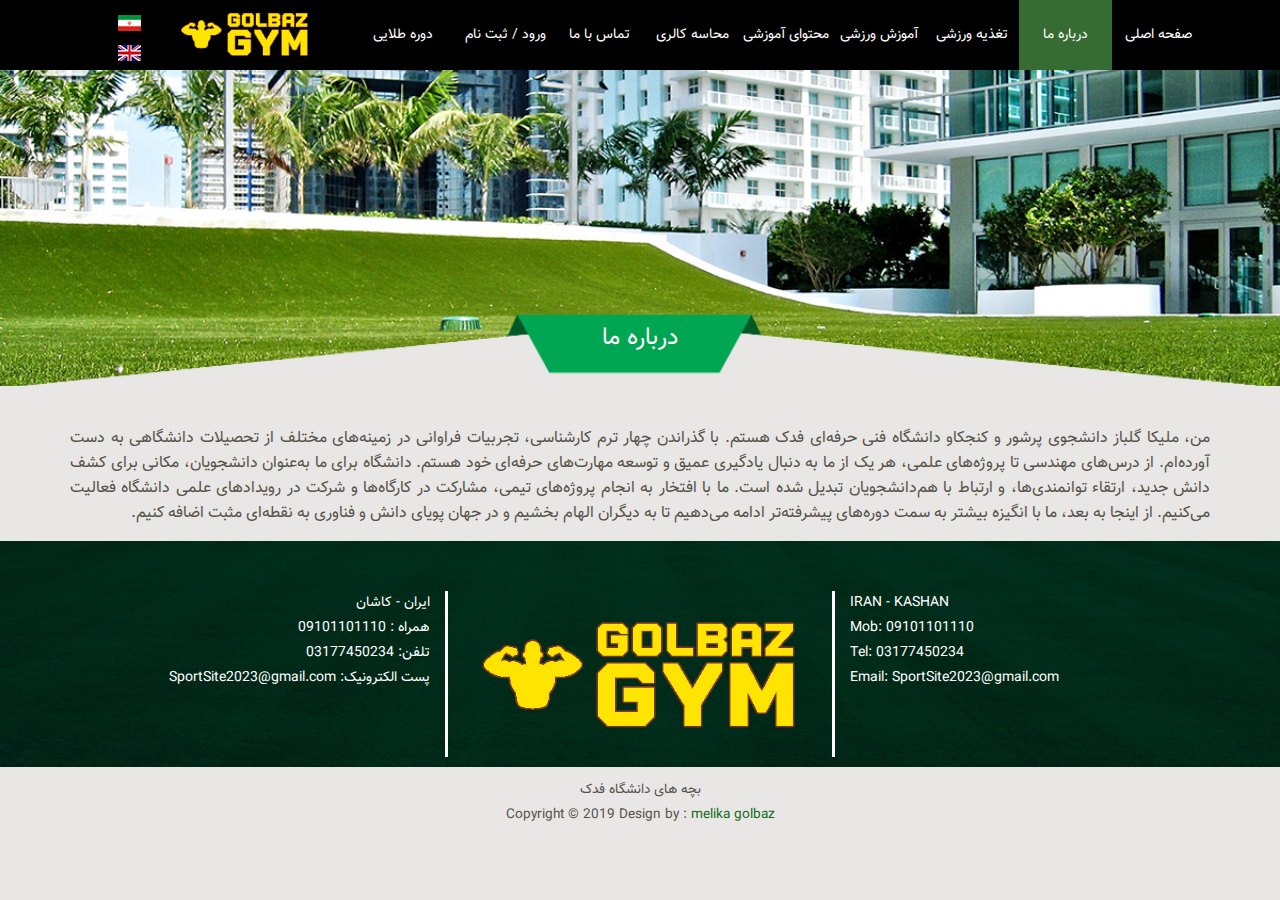
<file: about.html>
<!DOCTYPE html>
<html lang="en">

<head>
    <meta charset="utf-8">
    <meta http-equiv="X-UA-Compatible" content="IE=edge">
    <meta name="viewport" content="width=device-width, initial-scale=1">
    <!-- start style -->
    <link type="text/css" href="css/bootstrap.css" rel="stylesheet">
    <link type="text/css" href="css/style.css" rel="stylesheet">
    <link type="text/css" href="css/responsiveslides.css" rel="stylesheet">
    <link type="text/css" href="css/custom.css" rel="stylesheet">
    <!-- end style -->
</head>

<body>
<div class="container-fluid p-0">
    <!-- start menu and nav-bar -->
    <!-- start desktop menu -->
    <div id="menu" class="col-lg-12 col-md-12 col-sm-12 hidden-xs">
        <div class="container p-0">
            <div class="col-lg-9 col-md-9 col-sm-9 p-0 pr-20">
                <table width="100%">
                    <tr align="center">
                        <td width="10%"><a href="index.html">صفحه اصلی</a></td>
                        <td width="10%" id="active"><a href="about.html">درباره ما</a></td>
                        <td width="10%"><a href="products.html">تغذیه ورزشی</a></td>
                        <td width="10%"><a href="gallery.html">آموزش ورزشی</a></td>
                        <td width="10%"><a href="news.html"> محتوای آموزشی</a></td>
                        <td width="10%"><a href="calorie.html">محاسه کالری</a></td>
                        <td width="10%"><a href="contact.html">تماس با ما</a></td>
                        <td width="10%" id="auth-nav"><a href="auth.html">ورود / ثبت نام</a></td>
                        <td width="10%" id="profile-nav"><a href="profile.html">پروفایل</a></td>
                        <td width="12%"><a href="gold-course.html" class="gold-course">دوره طلایی</a></td>
                    </tr>
                </table>
            </div>
            <div class="col-lg-3 col-md-3 col-sm-3">
                    <span class="col-lg-8 col-md-8 col-sm-8 text-left">
							<a href="index.html"><img src="assets/logo.png" id="logo" alt=""></a>
						</span>
                <div class="col-lg-3 col-md-3 col-sm-4 text-center">
                    <div class="ir-flag"></div>
                    <div class="eng-flag"></div>
                </div>
            </div>
        </div>
    </div>
    <!-- end desktop menu -->

    <!-- end menu and nav-bar -->

    <!-- start content -->
    <div class="col-lg-12 col-md-12 col-sm-12 col-xs-12 p-0">
        <div id="header-img">
            <img src="pics/about-us.jpg">
        </div>
    </div>
    <!-- title for desktop -->
    <div class="col-lg-12 col-md-12 col-sm-12 hidden-xs" id="intro">
        <h3>درباره ما</h3>
    </div>
    <!-- /title for desktop -->
    <!-- title for mobile -->
    <div class="col-xs-12 visible-xs" id="intro-xs">
        <h3>درباره ما</h3>
    </div>
    <!-- /title for mobile -->
    <div class="container text-justify">
        من، ملیکا گلباز دانشجوی پرشور و کنجکاو دانشگاه فنی حرفه‌ای فدک هستم. با گذراندن
        چهار ترم کارشناسی، تجربیات فراوانی در زمینه‌های مختلف از تحصیلات دانشگاهی به دست آورده‌ام. از درس‌های مهندسی تا
        پروژه‌های علمی، هر یک از
        ما به دنبال یادگیری عمیق و توسعه مهارت‌های حرفه‌ای خود هستم. دانشگاه برای ما به‌عنوان دانشجویان، مکانی برای کشف
        دانش جدید، ارتقاء توانمندی‌ها، و ارتباط با هم‌دانشجویان تبدیل شده است. ما با افتخار به انجام پروژه‌های تیمی،
        مشارکت در کارگاه‌ها
        و شرکت در رویدادهای علمی دانشگاه فعالیت می‌کنیم. از اینجا به بعد، ما با انگیزه بیشتر به سمت دوره‌های پیشرفته‌تر
        ادامه می‌دهیم تا به دیگران الهام بخشیم و در جهان پویای دانش و فناوری به نقطه‌ای مثبت اضافه کنیم.
    </div>
    <!-- end content -->

    <!-- start footer -->
    <div id="includedFooter"></div>
    <!-- end footer -->
</div>

<!-- start javascript -->
<script src="js/jquery.min.js"></script>
<script src="js/bootstrap.min.js"></script>
<script src="js/sidenav.js"></script>
<script src="js/responsiveslides.min.js"></script>
<script src="js/slider.js"></script>
<script src="js/axios.min.js"></script>
<script src="js/axios.min.js"></script>
<script src="js/custom.js"></script>
<!-- end javascript -->
</body>
<!-- This template has been downloaded from Webrubik.com -->

</html>
</file>
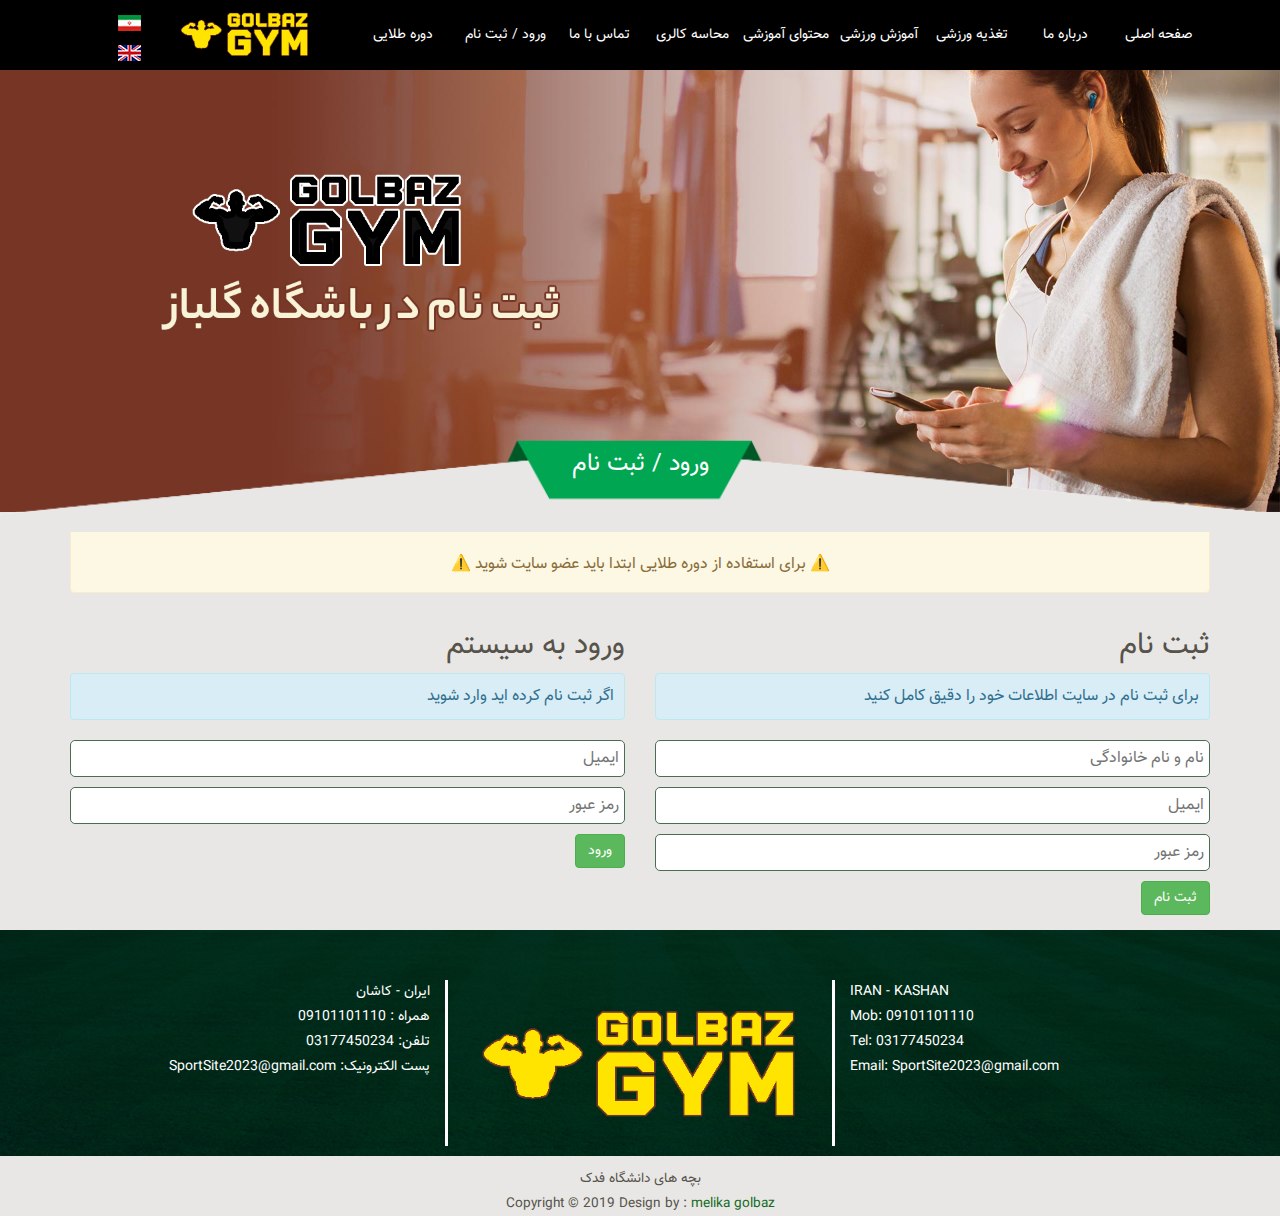
<file: auth.html>
<!DOCTYPE html>
<html lang="en">

<head>
    <meta charset="utf-8">
    <meta http-equiv="X-UA-Compatible" content="IE=edge">
    <meta name="viewport" content="width=device-width, initial-scale=1">
    <!-- start style -->
    <link type="text/css" href="css/bootstrap.css" rel="stylesheet">
    <link type="text/css" href="css/style.css" rel="stylesheet">
    <link type="text/css" href="css/responsiveslides.css" rel="stylesheet">
    <link type="text/css" href="css/custom.css" rel="stylesheet">
    <!-- end style -->
</head>

<body>
<div class="container-fluid p-0">
    <!-- start menu and nav-bar -->
    <!-- start desktop menu -->
    <div id="menu" class="col-lg-12 col-md-12 col-sm-12 hidden-xs">
        <div class="container p-0">
            <div class="col-lg-9 col-md-9 col-sm-9 p-0 pr-20">
                <table width="100%">
                    <tr align="center">
                        <td width="10%"><a href="index.html">صفحه اصلی</a></td>
                        <td width="10%"><a href="about.html">درباره ما</a></td>
                        <td width="10%"><a href="products.html">تغذیه ورزشی</a></td>
                        <td width="10%"><a href="gallery.html">آموزش ورزشی</a></td>
                        <td width="10%"><a href="news.html"> محتوای آموزشی</a></td>
                        <td width="10%"><a href="calorie.html">محاسه کالری</a></td>
                        <td width="10%"><a href="contact.html">تماس با ما</a></td>
                        <td width="10%" id="auth-nav"><a href="auth.html">ورود / ثبت نام</a></td>
                        <td width="10%" id="profile-nav"><a href="profile.html">پروفایل</a></td>
                        <td width="12%"><a href="gold-course.html" class="gold-course">دوره طلایی</a></td>
                    </tr>
                </table>
            </div>
            <div class="col-lg-3 col-md-3 col-sm-3">
                    <span class="col-lg-8 col-md-8 col-sm-8 text-left">
							<a href="index.html"><img src="assets/logo.png" id="logo" alt=""></a>
						</span>
                <div class="col-lg-3 col-md-3 col-sm-4 text-center">
                    <div class="ir-flag"></div>
                    <div class="eng-flag"></div>
                </div>
            </div>
        </div>
    </div>
    <!-- end desktop menu -->

    <!-- end menu and nav-bar -->

    <!-- start content -->
    <div class="col-lg-12 col-md-12 col-sm-12 col-xs-12 p-0">
        <div id="header-img">
            <img src="assets/login.jpg">
        </div>
    </div>
    <!-- title for desktop -->
    <div class="col-lg-12 col-md-12 col-sm-12 hidden-xs" id="intro">
        <h3>ورود / ثبت نام</h3>
    </div>
    <!-- /title for desktop -->
    <!-- title for mobile -->
    <div class="col-xs-12 visible-xs" id="intro-xs">
        <h3>ورود / ثبت نام</h3>
    </div>
    <!-- /title for mobile -->
    <div class="container text-justify">
        <div class="alert alert-warning text-center" role="alert"> ⚠️ برای استفاده از دوره طلایی ابتدا باید عضو سایت
            شوید ⚠️
        </div>
        <div class="alert alert-success text-center" role="alert" id="login-success" style="display: none"></div>
        <div class="row">
            <div class="col-md-6" id="registerForm">
                <h2 style="padding-bottom: 5px">ثبت نام</h2>
                <div class="alert alert-info" style="padding: 10px" role="alert">برای ثبت نام در سایت اطلاعات خود را
                    دقیق کامل کنید
                </div>
                <form>
                    <input type="text" id="fullname-register" placeholder="نام و نام خانوادگی">
                    <input type="email" id="email-register" placeholder="ایمیل">
                    <input type="password" id="password-register" placeholder="رمز عبور">
                    <button type="button" onclick="submitFormRegister()" class="btn btn-success">ثبت نام</button>
                    <div class="alert alert-danger" style="padding: 10px;display: none" role="alert"
                         id="register-error"></div>
                </form>
            </div>
            <div class="col-md-6" id="loginForm">
                <h2 style="padding-bottom: 5px">ورود به سیستم</h2>
                <div class="alert alert-info" style="padding: 10px" role="alert">اگر ثبت نام کرده اید وارد شوید</div>
                <form>
                    <input type="email" id="email-login" placeholder="ایمیل">
                    <input type="password" id="password-login" placeholder="رمز عبور">
                    <button type="button" onclick="submitFormLogin()" class="btn btn-success">ورود</button>
                    <div class="alert alert-danger" style="padding: 10px;display: none" role="alert"
                         id="login-error"></div>
                </form>
            </div>
        </div>
    </div>
    <!-- end content -->

    <!-- start footer -->
    <div id="includedFooter"></div>
    <!-- end footer -->
</div>

<!-- start javascript -->
<script src="js/jquery.min.js"></script>
<script src="js/bootstrap.min.js"></script>
<script src="js/sidenav.js"></script>
<script src="js/responsiveslides.min.js"></script>
<script src="js/slider.js"></script>
<script src="js/axios.min.js"></script>
<script src="js/custom.js"></script>
<script>

    function submitFormLogin() {
        const email = document.getElementById('email-login').value;
        const password = document.getElementById('password-login').value;
        axios.post('http://127.0.0.1:5000/login', {
            email: email,
            password: password,
        })
            .then(function (response) {
                document.getElementById("registerForm").setAttribute("style", "display:none")
                document.getElementById("loginForm").setAttribute("style", "display:none")
                let success = document.getElementById("login-success")
                success.setAttribute("style", "")
                success.innerText = response.data.message + "\n" + "تا چند ثانیه دیگر به صفحه اصلی منتقل میشوید"
                localStorage.setItem("fullname", response.data.fullname)
                localStorage.setItem("email", email)
                localStorage.setItem("is_login", "true")
                setTimeout(() => {
                    window.location.href = "index.html";
                }, 3000)
            })
            .catch(function (error) {
                let show_message = document.getElementById('login-error')
                show_message.setAttribute("style", "padding: 10px;display: block; margin-top: 10px")
                show_message.innerText = error.response.data.message
            });
    }

    function submitFormRegister() {
        const fullname = document.getElementById('fullname-register').value;
        const email = document.getElementById('email-register').value;
        const password = document.getElementById('password-register').value;
        axios.post('http://127.0.0.1:5000/register', {
            fullname: fullname,
            email: email,
            password: password,
        })
            .then(function (response) {
                document.getElementById("registerForm").setAttribute("style", "display:none")
                document.getElementById("loginForm").setAttribute("style", "display:none")
                let success = document.getElementById("login-success")
                success.setAttribute("style", "")
                success.innerText = response.data.message + "\n" + "تا چند ثانیه دیگر به صفحه اصلی منتقل میشوید"
                localStorage.setItem("fullname", fullname)
                localStorage.setItem("email", email)
                localStorage.setItem("is_login", "true")
                setTimeout(() => {
                    window.location.href = "index.html";
                }, 3000)
            })
            .catch(function (error) {
                let show_message = document.getElementById('register-error')
                show_message.setAttribute("style", "padding: 10px;display: block; margin-top: 10px")
                show_message.innerText = error.response.data.message
            });
    }
</script>
<!-- end javascript -->
</body>
<!-- This template has been downloaded from Webrubik.com -->

</html>
</file>
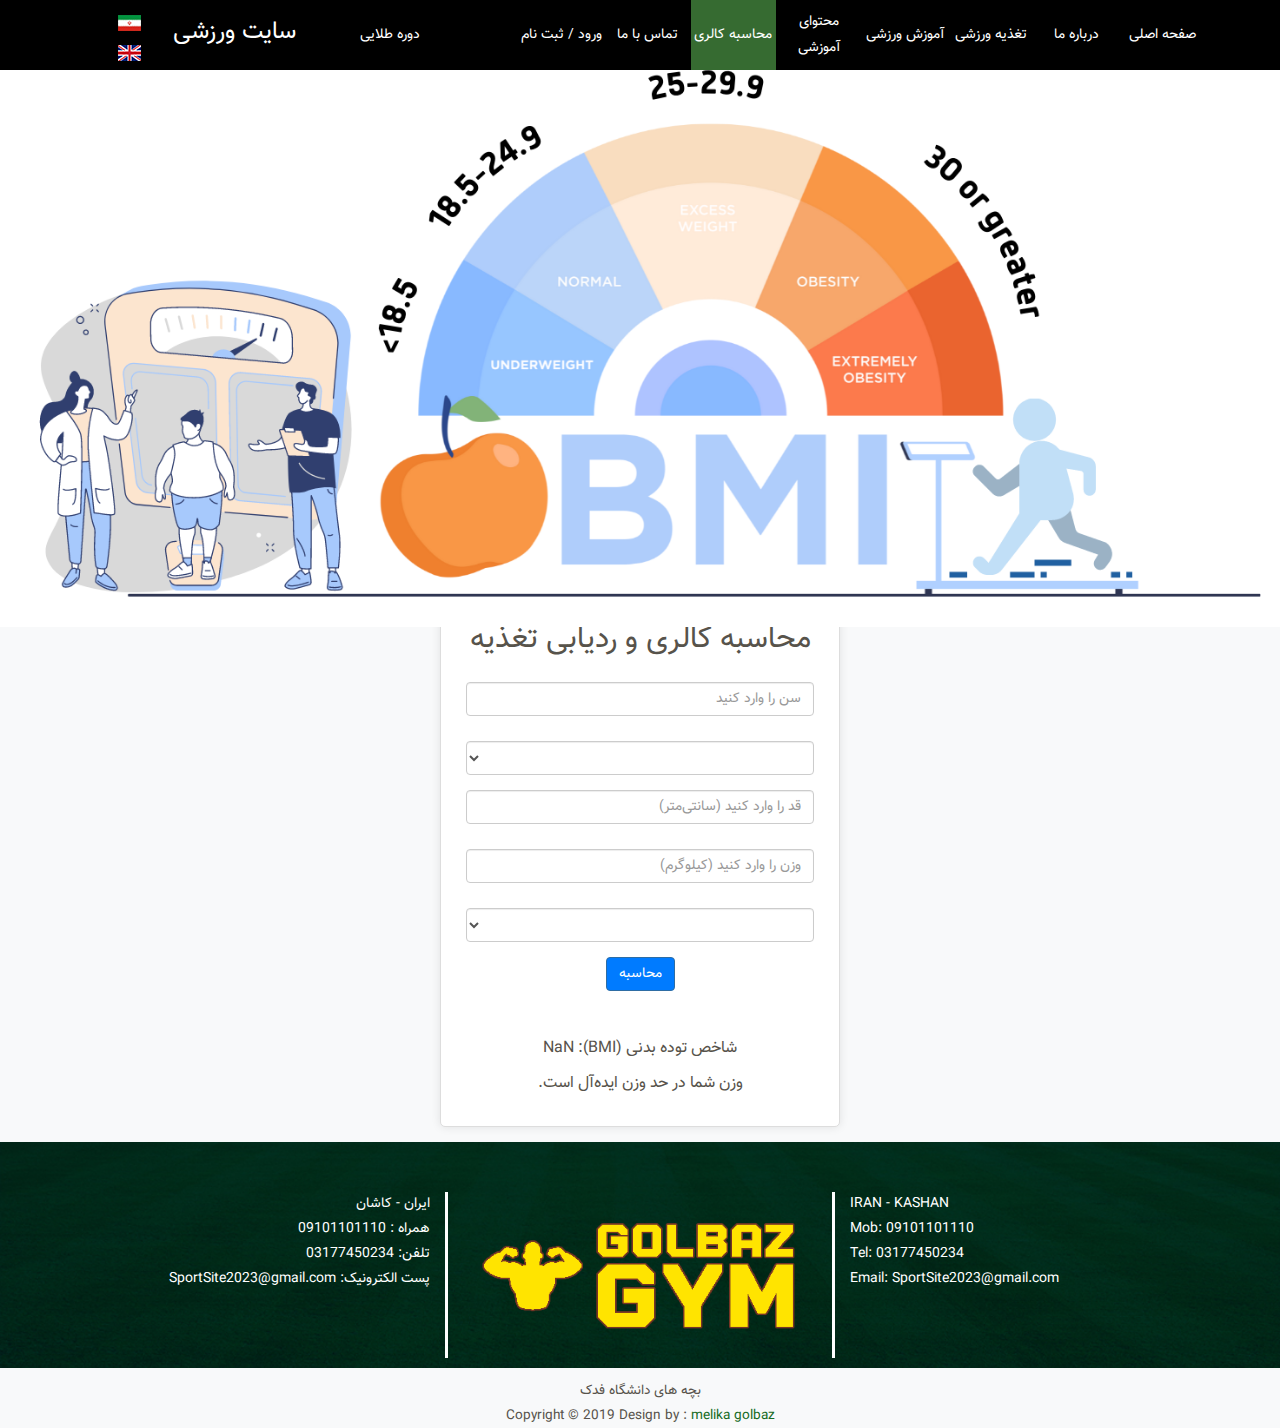
<file: calorie.html>
<!DOCTYPE html>
<html lang="en">

<head>
    <html lang="en">

    <head>
        <meta charset="utf-8">
        <meta http-equiv="X-UA-Compatible" content="IE=edge">
        <meta name="viewport" content="width=device-width, initial-scale=1">
        <link type="text/css" href="css/bootstrap.css" rel="stylesheet">
        <link type="text/css" href="css/style.css" rel="stylesheet">
        <link type="text/css" href="css/responsiveslides.css" rel="stylesheet">
        <link type="text/css" href="css/custom.css" rel="stylesheet">
        <style>
            /* اینجا می‌توانید استایل‌های خود را اضافه کنید */

            body {
                background-color: #f8f9fa;
            }

            #calorie-form {
                margin-top: 50px;
                max-width: 400px;
                margin: auto;
                padding: 20px;
                background-color: #fff;
                border: 1px solid #ddd;
                border-radius: 5px;
                box-shadow: 0 0 10px rgba(0, 0, 0, 0.1);
            }

            #calorie-form h1 {
                font-size: 24px;
                color: #007bff;
                margin-bottom: 20px;
            }

            #calorie-form button {
                background-color: #007bff;
                color: #fff;
            }
        </style>
    </head>

    <body>
    <!-- Nav Bar Start -->
    <div class="container-fluid p-0">
        <div id="menu" class="col-lg-12 col-md-12 col-sm-12 hidden-xs">
            <div class="container p-0">
                <div class="col-lg-9 col-md-9 col-sm-9 p-0 pr-20">
                    <table width="100%">
                        <tr align="center">
                            <td width="10%"><a href="index.html">صفحه اصلی</a></td>
                            <td width="10%"><a href="about.html">درباره ما</a></td>
                            <td width="10%"><a href="products.html">تغذیه ورزشی</a></td>
                            <td width="10%"><a href="gallery.html">آموزش ورزشی</a></td>
                            <td width="10%"><a href="news.html"> محتوای آموزشی</a></td>
                            <td width="10%" id="active"><a href="calorie.html"> محاسبه کالری</a></td>
                            <td width="10%"><a href="contact.html">تماس با ما</a></td>
                            <td width="10%"><a href="auth.html" id="auth-nav">ورود / ثبت نام</a></td>
                            <td width="10%"><a href="profile.html" id="profile-nav">پروفایل</a></td>
                            <td width="12%"><a href="gold-course.html" class="gold-course">دوره طلایی</a></td>
                        </tr>
                    </table>
                </div>
                <div class="col-lg-3 col-md-3 col-sm-3">
                        <span class="col-lg-8 col-md-8 col-sm-8 text-left">
						<a href="index.html"><h3>سایت ورزشی</h1></a>
					</span>
                    <div class="col-lg-3 col-md-3 col-sm-4 text-center">
                        <div class="ir-flag"></div>
                        <div class="eng-flag"></div>
                    </div>
                </div>
            </div>
        </div>


        <!-- Nav Bar End -->
        <div class="col-lg-12 col-md-12 col-sm-12 col-xs-12 p-0">
            <div id="header-img">
                <img src="assets/banner-bmi2.jpg">
            </div>
        </div>
        <!-- Floating Button to the top-->

        <div class="container">
            <div id="calorie-form" class="text-center">
                <h2 class="fw-bold mb-4">محاسبه کالری و ردیابی تغذیه</h2>
                <form class="form-horizontal" style="padding: 20px;">
                    <div class="form-group">
                        <input type="number" class="form-control" id="age" placeholder="سن را وارد کنید">
                    </div>

                    <div class="form-group">
                        <select class="form-control" id="gender">
                            <option selected>جنسیت را انتخاب کنید</option>
                            <option value="male">مذکر</option>
                            <option value="female">مونث</option>
                        </select>
                    </div>

                    <div class="form-group">
                        <input type="number" class="form-control" id="height" placeholder="قد را وارد کنید (سانتی‌متر)">
                    </div>

                    <div class="form-group">
                        <input type="number" class="form-control" id="weight" placeholder="وزن را وارد کنید (کیلوگرم)">
                    </div>

                    <div class="form-group">
                        <select id="cactivity" class="form-control">
                            <option selected="selected">انتخاب فعالیت...</option>
                            <option value="1.2">کم تحرک: ورزش کم یا بدون ورزش</option>
                            <option value="1.375">سبک: 1-3 بار در هفته ورزش کنید</option>
                            <option value="1.465">متوسط: 4-5 بار در هفته ورزش کنید</option>
                            <option value="1.55">فعال: ورزش روزانه یا ورزش شدید 3-4 بار در هفته</option>
                            <option value="1.725">بسیار فعال: ورزش شدید 6-7 بار در هفته</option>
                            <option value="1.9">فوق‌العاده فعال: ورزش بسیار شدید روزانه، یا شغل فیزیکی</option>
                        </select>
                    </div>

                    <div class="form-group">
                        <button type="button" id="submit" class="btn btn-primary">محاسبه</button>
                    </div>
                </form>

                <div id="calorie-output" class="mt-4">
                    <p id="result"></p>
                    <p id="result-bmi"></p>
                    <p id="result-bmi-index"></p>
                    <p id="diet-suggestion"></p>
                </div>
            </div>
        </div>

        <!-- start footer -->
        <div id="includedFooter"></div>
        <!-- end footer -->
    </div>

    <!-- start javascript -->
    <script src="js/jquery.min.js"></script>
    <script src="js/bootstrap.min.js"></script>
    <script src="js/sidenav.js"></script>
    <script src="js/responsiveslides.min.js"></script>
    <script src="js/slider.js"></script>
    <script src="js/axios.min.js"></script>
    <script src="js/custom.js"></script>

    <!-- JavaScript Libraries -->
    <script src="js/vanilla-tilt.min.js"></script>

    <!-- Template Javascript -->
    <script src="js/calorie.js"></script>
    </body>

    </html>
</file>
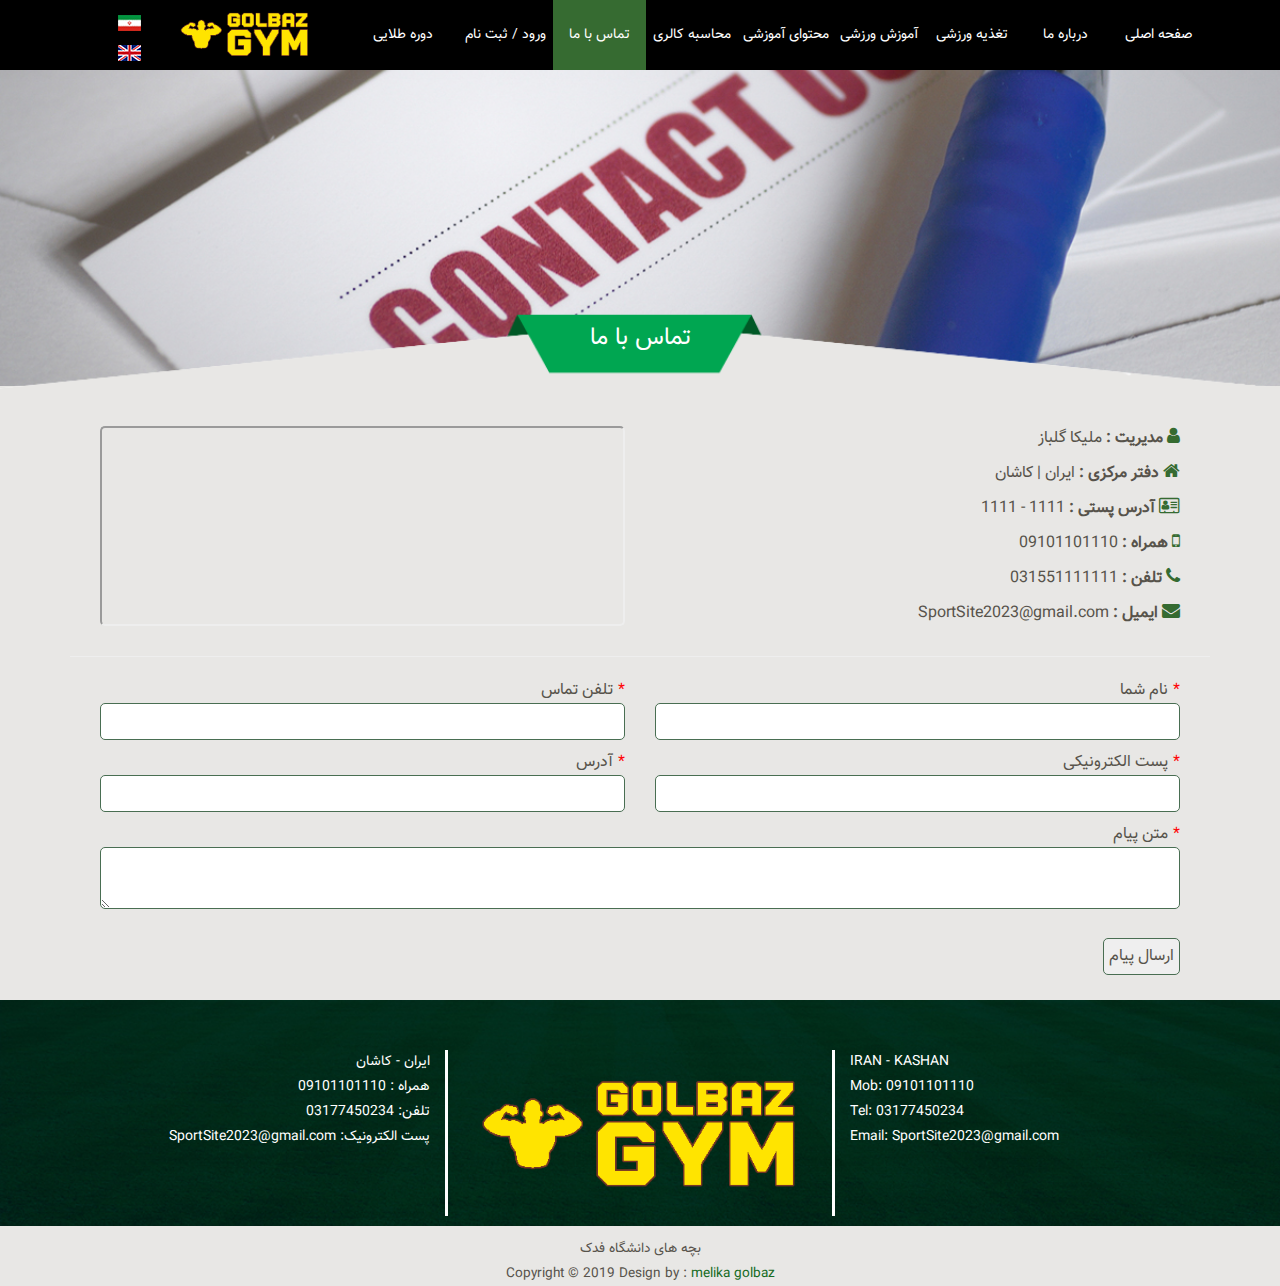
<file: contact.html>
<!DOCTYPE html>
<html lang="en">

<head>
    <meta charset="utf-8">
    <meta http-equiv="X-UA-Compatible" content="IE=edge">
    <meta name="viewport" content="width=device-width, initial-scale=1">
    <title>سایت ورزشی</title>
    <!-- start style -->
    <link type="text/css" href="css/bootstrap.css" rel="stylesheet">
    <link type="text/css" href="css/style.css" rel="stylesheet">
    <link type="text/css" href="css/font-awesome.min.css" rel="stylesheet">
    <link type="text/css" href="css/responsiveslides.css" rel="stylesheet">
    <link type="text/css" href="css/custom.css" rel="stylesheet">
    <!-- end style -->
</head>

<body>
<div class="container-fluid p-0">
    <!-- start menu and nav-bar -->
    <!-- start desktop menu -->
    <div id="menu" class="col-lg-12 col-md-12 col-sm-12 hidden-xs">
        <div class="container p-0">
            <div class="col-lg-9 col-md-9 col-sm-9 p-0 pr-20">
                <table width="100%">
                    <tr align="center">
                        <td width="10%"><a href="index.html">صفحه اصلی</a></td>
                        <td width="10%"><a href="about.html">درباره ما</a></td>
                        <td width="10%"><a href="products.html">تغذیه ورزشی</a></td>
                        <td width="10%"><a href="gallery.html">آموزش ورزشی</a></td>
                        <td width="10%"><a href="news.html"> محتوای آموزشی</a></td>
                        <td width="10%"><a href="calorie.html">محاسبه کالری</a></td>
                        <td width="10%" id="active"><a href="contact.html">تماس با ما</a></td>
                        <td width="10%" id="auth-nav"><a href="auth.html">ورود / ثبت نام</a></td>
                        <td width="10%" id="profile-nav"><a href="profile.html">پروفایل</a></td>
                        <td width="12%"><a href="gold-course.html" class="gold-course">دوره طلایی</a></td>
                    </tr>
                </table>
            </div>
            <div class="col-lg-3 col-md-3 col-sm-3">
                    <span class="col-lg-8 col-md-8 col-sm-8 text-left">
							<a href="index.html"><img src="assets/logo.png" id="logo" alt=""></a>
						</span>
                <div class="col-lg-3 col-md-3 col-sm-4 text-center">
                    <div class="ir-flag"></div>
                    <div class="eng-flag"></div>
                </div>
            </div>
        </div>
    </div>
    <!-- end desktop menu -->

    <!-- end menu and nav-bar -->

    <!-- start content -->
    <div class="col-lg-12 col-md-12 col-sm-12 col-xs-12 p-0">
        <div id="header-img">
            <img src="pics/contact.jpg">
        </div>
    </div>
    <!-- title for desktop -->
    <div class="col-lg-12 col-md-12 col-sm-12 hidden-xs" id="intro">
        <h3>تماس با ما</h3>
    </div>
    <!-- /title for desktop -->
    <!-- title for mobile -->
    <div class="col-xs-12 visible-xs" id="intro-xs">
        <h3>تماس با ما</h3>
    </div>
    <!-- /title for mobile -->
    <div class="container text-justify">
        <div class="col-lg-12 col-md-12 col-sm-12 col-xs-12">
            <div class="col-lg-6 col-md-6 col-sm-7 col-xs-12">
                <div class="contact-icon"><i class="fa fa-user"></i> <strong>مدیریت : </strong>ملیکا گلباز
                </div>
                <div class="contact-icon"><i class="fa fa-home"></i> <strong>دفتر مركزی : </strong>ایران | کاشان</div>
                <div class="contact-icon"><i class="fa fa-address-card-o"></i> <strong>آدرس پستی : </strong>1111 - 1111
                </div>
                <div class="contact-icon"><i class="fa fa-mobile"></i> <strong>همراه : </strong> 09101101110</div>
                <div class="contact-icon"><i class="fa fa-phone"></i> <strong>تلفن : </strong>031551111111</div>
                <div class="contact-icon"><i class="fa fa-envelope"></i> <strong>ایمیل : </strong>SportSite2023@gmail.com
                </div>
            </div>
            <span class="col-lg-6 col-md-6 col-sm-5 col-xs-12">
                    <iframe src="https://www.google.com/maps/embed?pb=!1m18!1m12!1m3!1d52937.772314305956!2d51.348668806219955!3d33.97684251383205!2m3!1f0!2f0!3f0!3m2!1i1024!2i768!4f13.1!3m3!1m2!1s0x3f9684849edea239%3A0xaf87e360598c6612!2sKashan%2C%20Isfahan%20Province%2C%20Iran!5e0!3m2!1sen!2sus!4v1706362071086!5m2!1sen!2sus"
                            height="480"></iframe>
                </span>
        </div>
        <hr class="p-0 col-lg-12 col-md-12 col-sm-12 col-xs-12">
        <div class="col-lg-12 col-md-12 col-sm-12 col-xs-12">
            <form action="" method="">
                <span class="col-lg-6 col-md-12 col-sm-12 col-xs-12 text-right"><span class="star">*</span>نام شما<input
                        type="text" name=""></span>
                <span class="col-lg-6 col-md-12 col-sm-12 col-xs-12 text-right"><span
                        class="star">*</span>تلفن تماس<input type="tel" name=""></span>
                <span class="col-lg-6 col-md-12 col-sm-12 col-xs-12 text-right"><span class="star">*</span>پست الکترونیکی<input
                        type="email" name=""></span>
                <span class="col-lg-6 col-md-12 col-sm-12 col-xs-12 text-right"><span class="star">*</span>آدرس<input
                        type="text" name=""></span>
                <span class="col-lg-12 col-md-12 col-sm-12 col-xs-12 text-right"><span
                        class="star">*</span>متن پیام</span>
                <span class="col-lg-12 col-md-12 col-sm-12 col-xs-12 text-right"><textarea name=""></textarea></span>
                <span class="col-lg-12 col-md-12 col-sm-12 col-xs-12"><input type="submit" value="ارسال پیام" name=""
                                                                             style="margin:10px 0"></span>
            </form>
        </div>
    </div>
    <!-- end content -->

    <!-- start footer -->
    <div id="includedFooter"></div>
    <!-- end footer -->
</div>

<!-- start javascript -->
<script src="js/jquery.min.js"></script>
<script src="js/bootstrap.min.js"></script>
<script src="js/sidenav.js"></script>
<script src="js/responsiveslides.min.js"></script>
<script src="js/slider.js"></script>
<script src="js/axios.min.js"></script>
<script src="js/custom.js"></script>
<!-- end javascript -->
</body>
<!-- This template has been downloaded from Webrubik.com -->

</html>
</file>
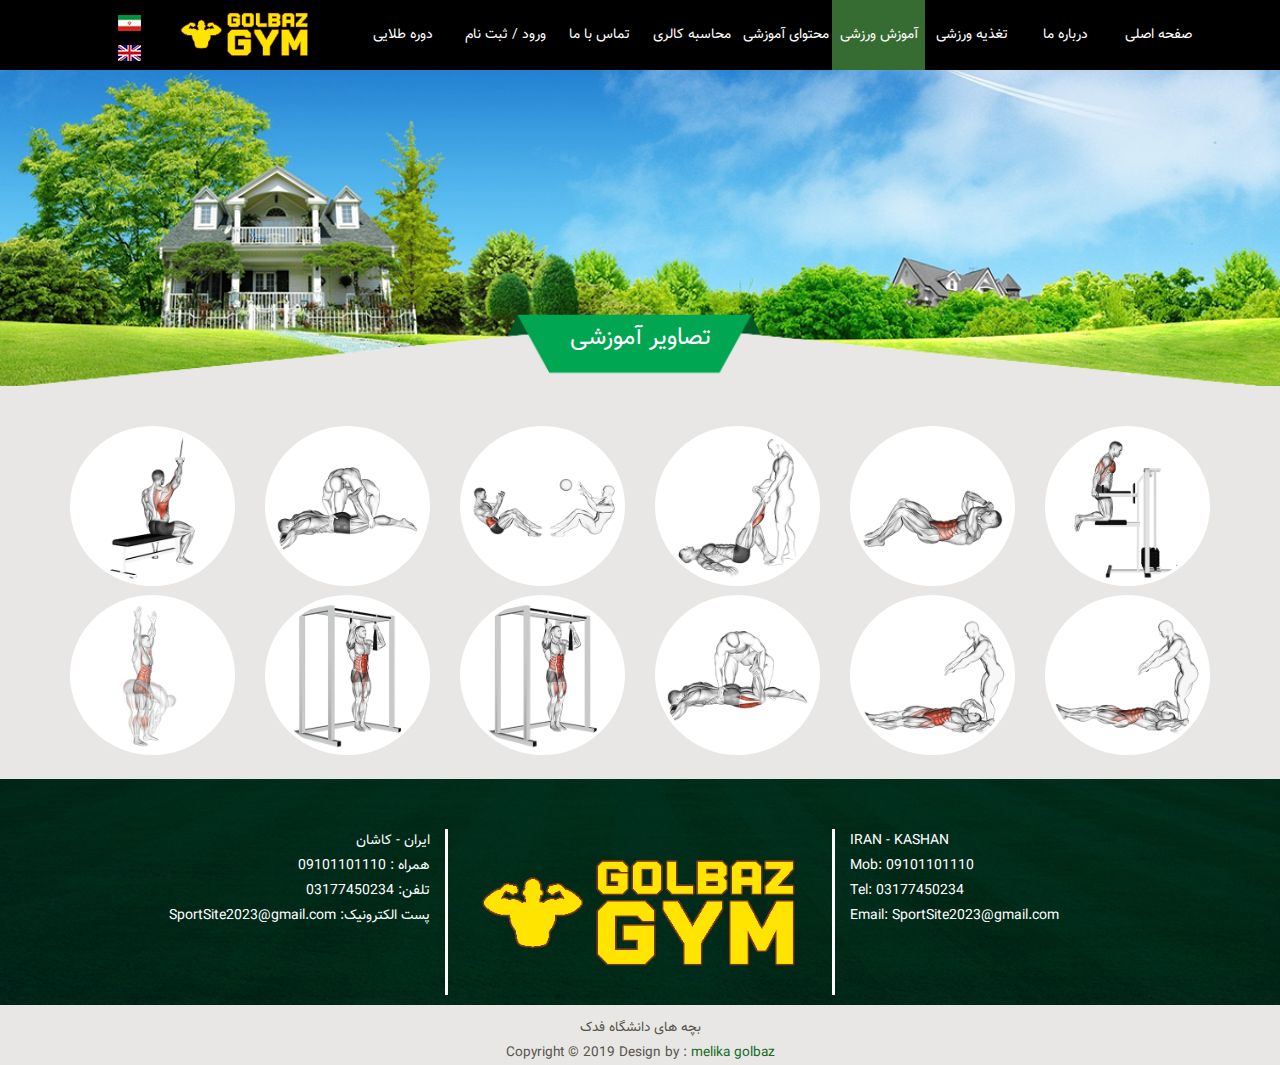
<file: gallery.html>
<!DOCTYPE html>
<html lang="en">

<head>
    <meta charset="utf-8">
    <meta http-equiv="X-UA-Compatible" content="IE=edge">
    <meta name="viewport" content="width=device-width, initial-scale=1">
    <title>قالب بوت استرپ چند صفحه ای اختصاصی سرزمین سبز :: دریافت شده از وب روبیک</title>
    <!-- start style -->
    <link type="text/css" href="css/bootstrap.css" rel="stylesheet">
    <link type="text/css" href="css/style.css" rel="stylesheet">
    <link type="text/css" href="css/responsiveslides.css" rel="stylesheet">
    <link rel="stylesheet" href="css/lc_lightbox.css"/>
    <link rel="stylesheet" href="css/minimal.css"/>
    <link type="text/css" href="css/custom.css" rel="stylesheet">
    <!-- end style -->
</head>

<body>
<div class="container-fluid p-0">
    <!-- start menu and nav-bar -->
    <!-- start desktop menu -->
    <div id="menu" class="col-lg-12 col-md-12 col-sm-12 hidden-xs">
        <div class="container p-0">
            <div class="col-lg-9 col-md-9 col-sm-9 p-0 pr-20">
                <table width="100%">
                    <tr align="center">
                        <td width="10%"><a href="index.html">صفحه اصلی</a></td>
                        <td width="10%"><a href="about.html">درباره ما</a></td>
                        <td width="10%"><a href="products.html">تغذیه ورزشی</a></td>
                        <td width="10%" id="active"><a href="gallery.html">آموزش ورزشی</a></td>
                        <td width="10%"><a href="news.html"> محتوای آموزشی</a></td>
                        <td width="10%"><a href="calorie.html">محاسبه کالری</a></td>
                        <td width="10%"><a href="contact.html">تماس با ما</a></td>
                        <td width="10%" id="auth-nav"><a href="auth.html">ورود / ثبت نام</a></td>
                        <td width="10%" id="profile-nav"><a href="profile.html">پروفایل</a></td>
                        <td width="12%"><a href="gold-course.html" class="gold-course">دوره طلایی</a></td>
                    </tr>
                </table>
            </div>
            <div class="col-lg-3 col-md-3 col-sm-3">
                    <span class="col-lg-8 col-md-8 col-sm-8 text-left">
							<a href="index.html"><img src="assets/logo.png" id="logo" alt=""></a>
						</span>
                <div class="col-lg-3 col-md-3 col-sm-4 text-center">
                    <div class="ir-flag"></div>
                    <div class="eng-flag"></div>
                </div>
            </div>
        </div>
    </div>
    <!-- end desktop menu -->

    <!-- end menu and nav-bar -->

    <!-- start content -->
    <div class="col-lg-12 col-md-12 col-sm-12 col-xs-12 p-0">
        <div id="header-img">
            <img src="pics/gallery.jpg">
        </div>
    </div>
    <!-- title for desktop -->
    <div class="col-lg-12 col-md-12 col-sm-12 hidden-xs" id="intro">
        <h3>تصاویر آموزشی</h3>
    </div>
    <!-- /title for desktop -->
    <!-- title for mobile -->
    <div class="col-xs-12 visible-xs" id="intro-xs">
        <h3>تصاویر آموزشی</h3>
    </div>
    <!-- /title for mobile -->
    <div class="container p-0">
        <div id="loader-context">
            <div class="row text-center">
                <img src="./assets/loader.gif" class="loader-image">
            </div>

            <div class="text-center">
                <div class="loading-text">لطفاً منتظر بمانید...</div>
                <div class="loading-text">ما در حال دریافت دیتا هستیم با تشکر از صبر و شکیبایی شما</div>
            </div>
        </div>
        <!-- start gallery -->
        <div id="data-container"></div>
        <!-- end gallery -->
    </div>
    <!-- end content -->

    <!-- start footer -->
    <div id="includedFooter"></div>
    <!-- end footer -->
</div>

<!-- start javascript -->
<script src="js/jquery.min.js"></script>
<script src="js/bootstrap.min.js"></script>
<script src="js/sidenav.js"></script>
<script src="js/lc_lightbox.lite.min.js" type="text/javascript"></script>
<script src="js/scripts.js"></script>
<script src="js/custom.js"></script>
<script>
    document.addEventListener("DOMContentLoaded", function () {
        // درخواست داده از API
        let data = [{
            title: "",
            dis: "کم کردن وزن بدن",
            img: "./assets/gif/1.gif",
        }, {
            title: "",
            dis: "کم کردن وزن بدن",
            img: "./assets/gif/2.gif",
        }, {
            title: "",
            dis: "کم کردن وزن بدن",
            img: "./assets/gif/3.gif",
        }, {
            title: "",
            dis: "کم کردن وزن بدن",
            img: "./assets/gif/4.gif",
        }, {
            title: "",
            dis: "کم کردن وزن بدن",
            img: "./assets/gif/5.gif",
        }, {
            title: "",
            dis: "کم کردن وزن بدن",
            img: "./assets/gif/6.gif",
        }, {
            title: "",
            dis: "کم کردن وزن بدن",
            img: "./assets/gif/7.gif",
        }, {
            title: "",
            dis: "کم کردن وزن بدن",
            img: "./assets/gif/8.gif",
        }, {
            title: "",
            dis: "کم کردن وزن بدن",
            img: "./assets/gif/9.gif",
        }, {
            title: "",
            dis: "کم کردن وزن بدن",
            img: "./assets/gif/10.gif",
        }, {
            title: "",
            dis: "کم کردن وزن بدن",
            img: "./assets/gif/11.gif",
        }, {
            title: "",
            dis: "کم کردن وزن بدن",
            img: "./assets/gif/12.gif",
        }, {
            title: "",
            dis: "کم کردن وزن بدن",
            img: "./assets/gif/13.gif",
        }, {
            title: "",
            dis: "کم کردن وزن بدن",
            img: "./assets/gif/14.gif",
        }, {
            title: "",
            dis: "کم کردن وزن بدن",
            img: "./assets/gif/15.gif",
        }, {
            title: "",
            dis: "کم کردن وزن بدن",
            img: "./assets/gif/16.gif",
        }, {
            title: "",
            dis: "کم کردن وزن بدن",
            img: "./assets/gif/17.gif",
        }, {
            title: "",
            dis: "کم کردن وزن بدن",
            img: "./assets/gif/18.gif",
        }, {
            title: "",
            dis: "کم کردن وزن بدن",
            img: "./assets/gif/19.gif",
        }, {
            title: "",
            dis: "کم کردن وزن بدن",
            img: "./assets/gif/20.gif",
        }, {
            title: "",
            dis: "کم کردن وزن بدن",
            img: "./assets/gif/21.gif",
        }, {
            title: "",
            dis: "کم کردن وزن بدن",
            img: "./assets/gif/22.gif",
        }, {
            title: "",
            dis: "کم کردن وزن بدن",
            img: "./assets/gif/23.gif",
        }, {
            title: "",
            dis: "کم کردن وزن بدن",
            img: "./assets/gif/24.gif",
        }, {
            title: "",
            dis: "کم کردن وزن بدن",
            img: "./assets/gif/25.gif",
        }, {
            title: "",
            dis: "کم کردن وزن بدن",
            img: "./assets/gif/26.gif",
        }, {
            title: "",
            dis: "کم کردن وزن بدن",
            img: "./assets/gif/27.gif",
        }, {
            title: "",
            dis: "کم کردن وزن بدن",
            img: "./assets/gif/28.gif",
        }, {
            title: "",
            dis: "کم کردن وزن بدن",
            img: "./assets/gif/29.gif",
        }, {
            title: "",
            dis: "کم کردن وزن بدن",
            img: "./assets/gif/30.gif",
        },]
        const randomExercises = getRandomItems(data, 12);
        displayData(randomExercises);


        // نمایش داده‌ها در صفحه
        function displayData(data) {
            const dataContainer = document.getElementById('data-container');
            let loader = document.getElementById('loader-context');
            loader.setAttribute("style", "display:none")

            // ایجاد المان‌های HTML بر اساس داده‌های دریافتی
            data.forEach(item => {
                let resume = createElement({
                    tag: 'div',
                    class: 'col-lg-2 col-md-3 co-sm-4 col-xs-6',
                    children: [{
                        tag: 'a',
                        class: 'elem',
                        title: item.title,
                        'data-lcl-txt': item.dis,
                        'data-lcl-author': item.dis,
                        'data-lcl-thumb': item.gifUrl,
                        href: item.img,
                        children: [{
                            tag: 'span',
                            style: `background-image: url('${item.img}');`
                        }, {
                            tag: 'div',
                            class: 'h5 text-center m-0',
                            style: 'padding-top:20px',
                            text: item.title
                        }]
                    }]
                });

                dataContainer.appendChild(resume);
            });
        }

        // تابع کمکی برای ایجاد المان HTML
        function createElement(obj) {
            var tag = obj.tag || 'div';
            var element = document.createElement(tag);

            if (obj.class) {
                element.className = obj.class;
            }

            if (obj.style) {
                element.style = obj.style;
            }

            if (obj.text) {
                element.innerHTML = obj.text;
            }

            if (obj.href && tag.toLowerCase() === 'a') {
                element.href = obj.href;
            }

            if (obj.children) {
                for (var i = 0; i < obj.children.length; i++) {
                    var child = obj.children[i];
                    element.appendChild(createElement(child));
                }
            }

            return element;
        }

        // تابع برای انتخاب تعداد مورد مشخص از آرایه به صورت رندوم
        function getRandomItems(array, count) {
            const shuffled = array.sort(() => 0.5 - Math.random());
            return shuffled.slice(0, count);
        }
    });
</script>
<!-- end javascript -->
</body>
<!-- This template has been downloaded from Webrubik.com -->

</html>
</file>
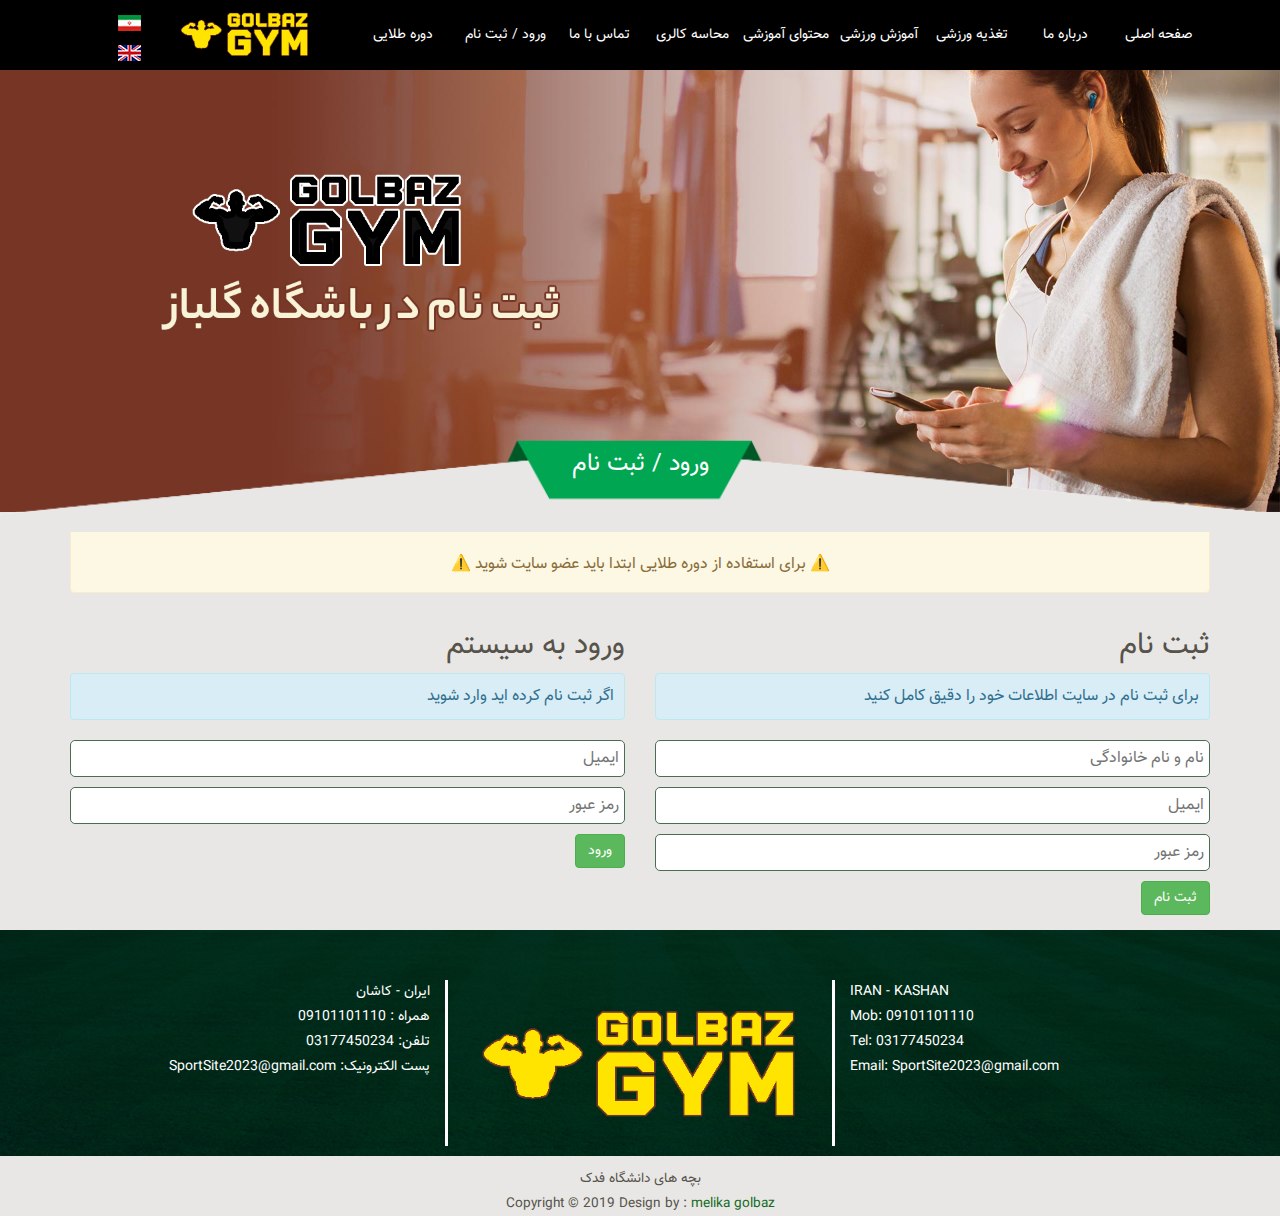
<file: gold-course.html>
<!DOCTYPE html>
<html lang="en">

<head>
    <meta charset="utf-8">
    <meta http-equiv="X-UA-Compatible" content="IE=edge">
    <meta name="viewport" content="width=device-width, initial-scale=1">
    <!-- start style -->
    <link type="text/css" href="css/bootstrap.css" rel="stylesheet">
    <link type="text/css" href="css/style.css" rel="stylesheet">
    <link type="text/css" href="css/responsiveslides.css" rel="stylesheet">
    <link type="text/css" href="css/custom.css" rel="stylesheet">
    <!-- end style -->
    <style>
        .item-boxes {
            display: flex;
            justify-content: center;
            align-items: center;
            margin: 0 auto;
            width: 80%;
        }

        .item-box {
            width: 30%;
            margin: 10px;
            padding: 10px;
            border: 1px solid #ccc;
            border-radius: 10px;
            box-shadow: 0 0 10px rgba(0, 0, 0, 0.1);
            text-align: center;
        }

        .item-box img {
            width: 100%;
            height: 300px;
            border-radius: 10px;
        }

        .item-box h3 {
            margin: 10px 0;
            padding: 10px;
            font-size: 18px;
            font-weight: bold;
        }

        .item-box p {
            margin: 10px;
            line-height: 1.5;
            text-align: justify;
            font-size: 14px;
        }

        .item-box a {
            margin: 10px;
            padding: 5px 10px;
            border: 1px solid #ccc;
            border-radius: 5px;
            text-decoration: none;
            color: #000;
        }

        .item-box a:hover {
            background-color: #ccc;
            color: #000000;
        }

        #progress-bar {
            width: 0%;
            height: 20px;
            background-color: #4CAF50;
            margin-top: 10px;
        }
    </style>
</head>

<body>
<div class="container-fluid p-0">
    <!-- start menu and nav-bar -->
    <!-- start desktop menu -->
    <div id="menu" class="col-lg-12 col-md-12 col-sm-12 hidden-xs">
        <div class="container p-0">
            <div class="col-lg-9 col-md-9 col-sm-9 p-0 pr-20">
                <table width="100%">
                    <tr align="center">
                        <td width="10%"><a href="index.html">صفحه اصلی</a></td>
                        <td width="10%"><a href="about.html">درباره ما</a></td>
                        <td width="10%"><a href="products.html">تغذیه ورزشی</a></td>
                        <td width="10%"><a href="gallery.html">آموزش ورزشی</a></td>
                        <td width="10%"><a href="news.html"> محتوای آموزشی</a></td>
                        <td width="10%"><a href="calorie.html">محاسه کالری</a></td>
                        <td width="10%"><a href="contact.html">تماس با ما</a></td>
                        <td width="10%" id="auth-nav"><a href="auth.html">ورود / ثبت نام</a></td>
                        <td width="10%" id="profile-nav"><a href="profile.html">پروفایل</a></td>
                        <td width="12%" id="active"><a href="gold-course.html" class="gold-course">دوره طلایی</a></td>
                    </tr>
                </table>
            </div>
            <div class="col-lg-3 col-md-3 col-sm-3">
                    <span class="col-lg-8 col-md-8 col-sm-8 text-left">
							<a href="index.html"><img src="assets/logo.png" id="logo" alt=""></a>
						</span>
                <div class="col-lg-3 col-md-3 col-sm-4 text-center">
                    <div class="ir-flag"></div>
                    <div class="eng-flag"></div>
                </div>
            </div>
        </div>
    </div>
    <!-- end desktop menu -->

    <!-- end menu and nav-bar -->

    <!-- start content -->
    <div class="col-lg-12 col-md-12 col-sm-12 col-xs-12 p-0">
        <div id="header-img">
            <img src="assets/golden-sport.jpg">
        </div>
    </div>
    <!-- title for desktop -->
    <div class="col-lg-12 col-md-12 col-sm-12 hidden-xs" id="intro">
        <h3>دوره طلایی</h3>
    </div>
    <!-- /title for desktop -->
    <!-- title for mobile -->
    <div class="col-xs-12 visible-xs" id="intro-xs">
        <h3>دوره طلایی</h3>
    </div>
    <!-- /title for mobile -->
    <div class="container text-justify">
        <div class="alert alert-warning text-center" role="alert"> ⚠️ هشدار با انتخاب دوره خود فقط 1 ساعت رایگان
            میتوانید استفاده کنید ⚠️

        </div>
        <div style="text-align: center" id="remainingTime"></div>
        <div class="item-boxes" id="show-dore">
            <div class="item-box">
                <img src="assets/box-gold/box1.jpg" alt="Image 1">
                <h3>برنامه چربی سوزی ۳ روز در هفته بانوان مبتدی</h3>
                <p>برنامه چربی سوزی ۳ روز در هفته بانوان مبتدی ، مخصوص خانم هایی که هدف کاهش وزن و چربی سوزی دارند،
                    تنظیم شده است. اگر تازه به بدنسازی روی آورده اید و ورزشکار مبتدی یا نیمه حرفه ای محسوب می شوید و
                    میخواهید ۳ جلسه در هفته تمرین کنید. پیشنهاد میکنیم این برنامه تمرینی ۶ هفته ای را مو به مو رعایت
                    کنید. با داشتن یک رژیم غذایی مناسب و رعایت کامل این تمرینات میتوانید شاهد تغییرات چشمگیری در اندام
                    خود باشید.</p>
                <button class="btn btn-success" onclick="setSport('1')">انتخاب دوره</button>
            </div>
            <div class="item-box">
                <img src="assets/box-gold/box2.jpg" alt="Image 2">
                <h3>برنامه چربی سوزی ۴ روز در هفته بانوان میانه</h3>
                <p>برنامه چربی سوزی ۴ روز در هفته بانوان میانه ، مخصوص خانم هایی که هدف کاهش وزن و چربی سوزی دارند،
                    تنظیم شده است. اگر تازه به بدنسازی روی آورده اید و ورزشکار مبتدی یا نیمه حرفه ای محسوب می شوید و
                    میخواهید ۴ جلسه در هفته تمرین کنید. پیشنهاد میکنیم این برنامه تمرینی ۶ هفته ای را مو به مو رعایت
                    کنید. با داشتن یک رژیم غذایی مناسب و رعایت کامل این تمرینات میتوانید شاهد تغییرات چشمگیری در اندام
                    خود باشید.</p>
                <button class="btn btn-success" onclick="setSport('1')">انتخاب دوره</button>
            </div>
            <div class="item-box">
                <img src="assets/box-gold/box3.jpg" alt="Image 3">
                <h3>برنامه چربی سوزی ۵ روز در هفته بانوان حرفه ای</h3>
                <p>برنامه چربی سوزی ۵ روز در هفته بانوان حرفه ای ، مخصوص خانم هایی که هدف کاهش وزن و چربی سوزی دارند،
                    تنظیم شده است. اگر یک ورزشکار حرفه ای به حساب می آیید و توان ۵ جلسه تمرین فشرده را در هفته دارید.
                    پیشنهاد میکنیم این برنامه تمرینی ۶ هفته ای را مو به مو رعایت کنید. شما با یک رژیم غذایی و رعایت کامل
                    این برنامه میتوانید شاهد پیشرفت بدن خود در مسیر تناسب اندام باشید.</p>
                <button class="btn btn-success" onclick="setSport('1')">انتخاب دوره</button>
            </div>
        </div>
        <div id="show-sport" style="display: none">
            <div id="95795982091">
                <script type="text/JavaScript"
                        src="https://www.aparat.com/embed/64ZEa?data[rnddiv]=95795982091&data[responsive]=yes"></script>
            </div>
        </div>
    </div>
    <!-- end content -->

    <!-- start footer -->
    <div id="includedFooter"></div>
    <!-- end footer -->
</div>

<!-- start javascript -->
<script src="js/jquery.min.js"></script>
<script src="js/bootstrap.min.js"></script>
<script src="js/sidenav.js"></script>
<script src="js/responsiveslides.min.js"></script>
<script src="js/slider.js"></script>
<script src="js/axios.min.js"></script>
<script src="js/custom.js"></script>
<script>

    // بررسی لاگین بودن کاربر
    if (!isLoggedIn()) {
        // کاربر لاگین نیست
        // هدایت کاربر به صفحه ورود به سیستم
        window.location.href = "auth.html";
    } else {
        // کاربر لاگین است
        // نمایش محتوای صفحه دوره طلایی
    }

    // تابع برای نمایش زمان باقی‌مانده
    function showRemainingTime() {
        // گرفتن مقدار زمان از localStorage
        var goldTime = localStorage.getItem('gold-time') || 3600;

        // کاهش مقدار زمان هر ثانیه
        goldTime--;

        // ذخیره مقدار جدید در localStorage
        localStorage.setItem('gold-time', goldTime);

        // تبدیل زمان به دقیقه و ثانیه
        var remainingMinutes = Math.floor(goldTime / 60);
        var remainingSeconds = goldTime % 60;

        // نمایش زمان به کاربر
        document.getElementById('remainingTime').innerText = 'زمان باقی‌مانده: ' + remainingMinutes + ' دقیقه و ' + remainingSeconds + ' ثانیه';

        // اگر زمان به صفر رسیده باشد، می‌توانید اقدامات لازم را انجام دهید، مثلاً نمایش پیامی به کاربر یا انجام یک عملیات خاص.
        if (goldTime === 0) {
            alert('زمان شما به پایان رسیده است!');
        }
    }

    // فراخوانی تابع نمایش زمان هر ثانیه
    setInterval(showRemainingTime, 1000);

    // اجرای اولیه تابع نمایش زمان
    showRemainingTime();
    checkSport()

    function checkSport() {
        let gold_type = localStorage.getItem("gold-type")
        if (gold_type === "1") {
            // دوره آسان
            document.getElementById('show-dore').style.display = 'none';
            document.getElementById('show-sport').style.display = 'block';

        } else if (gold_type === "2") {
            // دوره میانه
        } else if (gold_type === "3") {
            // دوره حرفه ای
        } else {
            // کاربر دوره ای رو انتخاب نکرده
        }
    }

    function setSport(item) {
        localStorage.setItem("gold-type", item)
        document.getElementById('show-dore').style.display = 'none';
        document.getElementById('show-sport').style.display = 'block'
    }
</script>
<!-- end javascript -->
</body>
<!-- This template has been downloaded from Webrubik.com -->

</html>
</file>
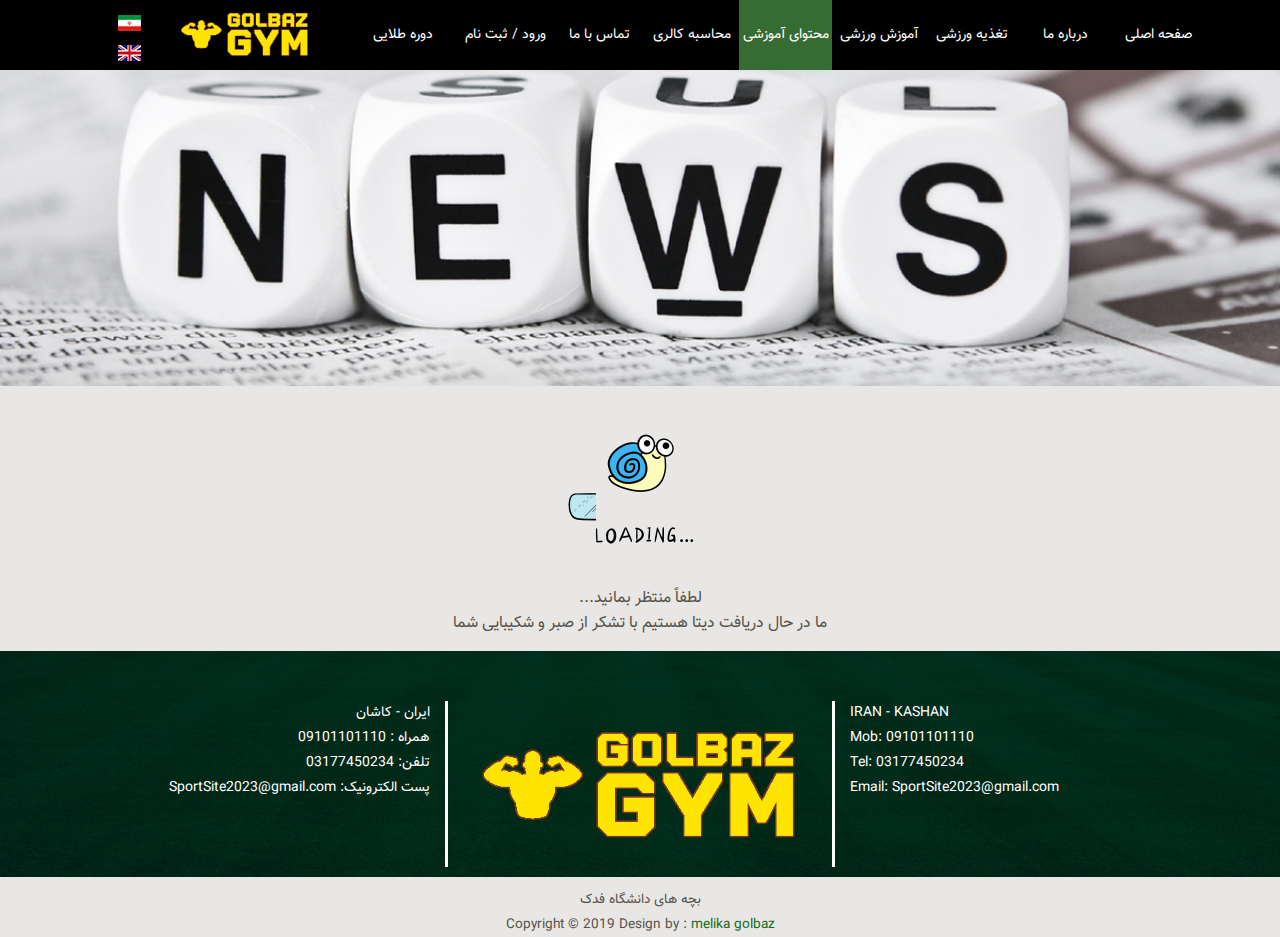
<file: news.html>
<!DOCTYPE html>
<html lang="en">

<head>
    <meta charset="utf-8">
    <meta http-equiv="X-UA-Compatible" content="IE=edge">
    <meta name="viewport" content="width=device-width, initial-scale=1">
    <link type="text/css" href="css/bootstrap.css" rel="stylesheet">
    <link type="text/css" href="css/style.css" rel="stylesheet">
    <link type="text/css" href="css/responsiveslides.css" rel="stylesheet">
    <link type="text/css" href="css/custom.css" rel="stylesheet">
    <!-- end style -->
</head>

<body>
<div class="container-fluid p-0">
    <!-- start menu and nav-bar -->
    <!-- start desktop menu -->
    <div id="menu" class="col-lg-12 col-md-12 col-sm-12 hidden-xs">
        <div class="container p-0">
            <div class="col-lg-9 col-md-9 col-sm-9 p-0 pr-20">
                <table width="100%">
                    <tr align="center">
                        <td width="10%"><a href="index.html">صفحه اصلی</a></td>
                        <td width="10%"><a href="about.html">درباره ما</a></td>
                        <td width="10%"><a href="products.html">تغذیه ورزشی</a></td>
                        <td width="10%"><a href="gallery.html">آموزش ورزشی</a></td>
                        <td width="10%" id="active"><a href="news.html"> محتوای آموزشی</a></td>
                        <td width="10%"><a href="calorie.html">محاسبه کالری</a></td>
                        <td width="10%"><a href="contact.html">تماس با ما</a></td>
                        <td width="10%" id="auth-nav"><a href="auth.html">ورود / ثبت نام</a></td>
                        <td width="10%" id="profile-nav"><a href="profile.html">پروفایل</a></td>
                        <td width="12%"><a href="gold-course.html" class="gold-course">دوره طلایی</a></td>
                    </tr>
                </table>
            </div>
            <div class="col-lg-3 col-md-3 col-sm-3">
                    <span class="col-lg-8 col-md-8 col-sm-8 text-left">
							<a href="index.html"><img src="assets/logo.png" id="logo" alt=""></a>
						</span>
                <div class="col-lg-3 col-md-3 col-sm-4 text-center">
                    <div class="ir-flag"></div>
                    <div class="eng-flag"></div>
                </div>
            </div>
        </div>
    </div>
    <!-- end desktop menu -->
    <!-- start mobile menu -->
    <div id="menu-xs" class="col-xs-12 visible-xs">
        <div id="mySidenav" class="sidenav">
            <a href="javascript:void(0)" class="closebtn" onclick="closeNav()">&times;</a>
            <ul>
                <li>
                    <a href=""><img src="pics/ir-flag.jpg"> &nbsp; <img src="pics/eng-flag.jpg"></a>
                </li>
                <li><a href="index.html">صفحه اصلی</a></li>
                <li><a href="about.html">درباره ما</a></li>
                <li><a href="products.html">دوره های آموزشی ما</a></li>
                <li><a href="gallery.html">تصاویر آموزشی</a></li>
                <li><a href="news.html"> محتوای آموزشی</a></li>
                <li><a href="calorie.html">محاسبه کالری</a></li>
                <li><a href="contact.html">تماس با ما</a></li>
            </ul>
        </div>
        <span class="col-xs-6 text-right nav-menu" onclick="openNav()">&#9776; منو </span>
        <span class="col-xs-6 text-left">
					<img src="assets/logo.png" alt="">
				</span>
    </div>
    <!-- end mobile menu -->
    <!-- end menu and nav-bar -->

    <!-- start content -->
    <div class="col-lg-12 col-md-12 col-sm-12 col-xs-12 p-0">
        <div id="header-img">
            <img src="pics/news.jpg">
        </div>
    </div>
    <!-- title for mobile -->
    <div class="col-xs-12 visible-xs" id="intro-xs">
        <h3>اطلاعیه ها</h3>
    </div>
    <!-- /title for mobile -->
    <div class="container p-0">
        <div id="loader-context">
            <div class="row text-center">
                <img src="./assets/loader.gif" class="loader-image">
            </div>

            <div class="text-center">
                <div class="loading-text">لطفاً منتظر بمانید...</div>
                <div class="loading-text">ما در حال دریافت دیتا هستیم با تشکر از صبر و شکیبایی شما</div>
            </div>
        </div>

        <div id="data-container">
        </div>
    </div>
    <!-- end content -->

    <!-- start footer -->
    <div id="includedFooter"></div>
    <!-- end footer -->
</div>

<!-- start javascript -->
<script src="js/jquery.min.js"></script>
<script src="js/bootstrap.min.js"></script>
<script src="js/sidenav.js"></script>
<script src="js/responsiveslides.min.js"></script>
<script src="js/slider.js"></script>
<script src="js/axios.min.js"></script>
<script src="js/custom.js"></script>
<script>
    document.addEventListener("DOMContentLoaded", function () {
        // درخواست داده از API
        fetch('https://fitamin.ir/mag/wp-json/wp/v2/posts?per_page=12&orderby=date&order=desc')
            .then(response => response.json())
            .then(data => displayData(data))
            .catch(error => console.error('Error fetching data:', error));

        // نمایش داده‌ها در صفحه
        function displayData(data) {
            const dataContainer = document.getElementById('data-container');
            let loader = document.getElementById('loader-context');
            loader.setAttribute("style", "display:none")

            // ایجاد المان‌های HTML بر اساس داده‌های دریافتی
            data.forEach(item => {

                let resume = createElement({
                    tag: 'div',
                    class: 'col-lg-12 col-md-12 col-sm-12 col-xs-12',
                    children: [{
                        tag: 'div',
                        class: 'hvr-float-shadow',
                        children: [{
                            tag: 'h3',
                            text: item.title.rendered
                        }, {
                            tag: 'div',
                            class: 'col-lg-2 col-md-3 col-sm-4 col-xs-12',
                            children: [{
                                tag: 'div',
                                class: 'main_resume',
                                style: `background-image:url('pics/22.jpg')`
                            }]
                        }, {
                            tag: 'div',
                            class: 'col-lg-10 col-md-9 col-sm-8 col-xs-12 p-0 text-justify',
                            children: [{
                                tag: 'p',
                                text: item.excerpt.rendered
                            }, {
                                tag: 'a',
                                href: item.link,
                                text: 'لینک مطلب'
                            }]
                        }]
                    }]
                });

                dataContainer.appendChild(resume);
            });
        }

        // تابع کمکی برای ایجاد المان HTML
        function createElement(obj) {
            var tag = obj.tag || 'div';
            var element = document.createElement(tag);

            if (obj.class) {
                element.className = obj.class;
            }

            if (obj.style) {
                element.style = obj.style;
            }

            if (obj.text) {
                element.innerHTML = obj.text;
            }

            if (obj.href && tag.toLowerCase() === 'a') {
                element.href = obj.href;
            }

            if (obj.children) {
                for (var i = 0; i < obj.children.length; i++) {
                    var child = obj.children[i];
                    element.appendChild(createElement(child));
                }
            }

            return element;
        }
    });
</script>
<!-- end javascript -->
</body>
<!-- This template has been downloaded from Webrubik.com -->

</html>
</file>
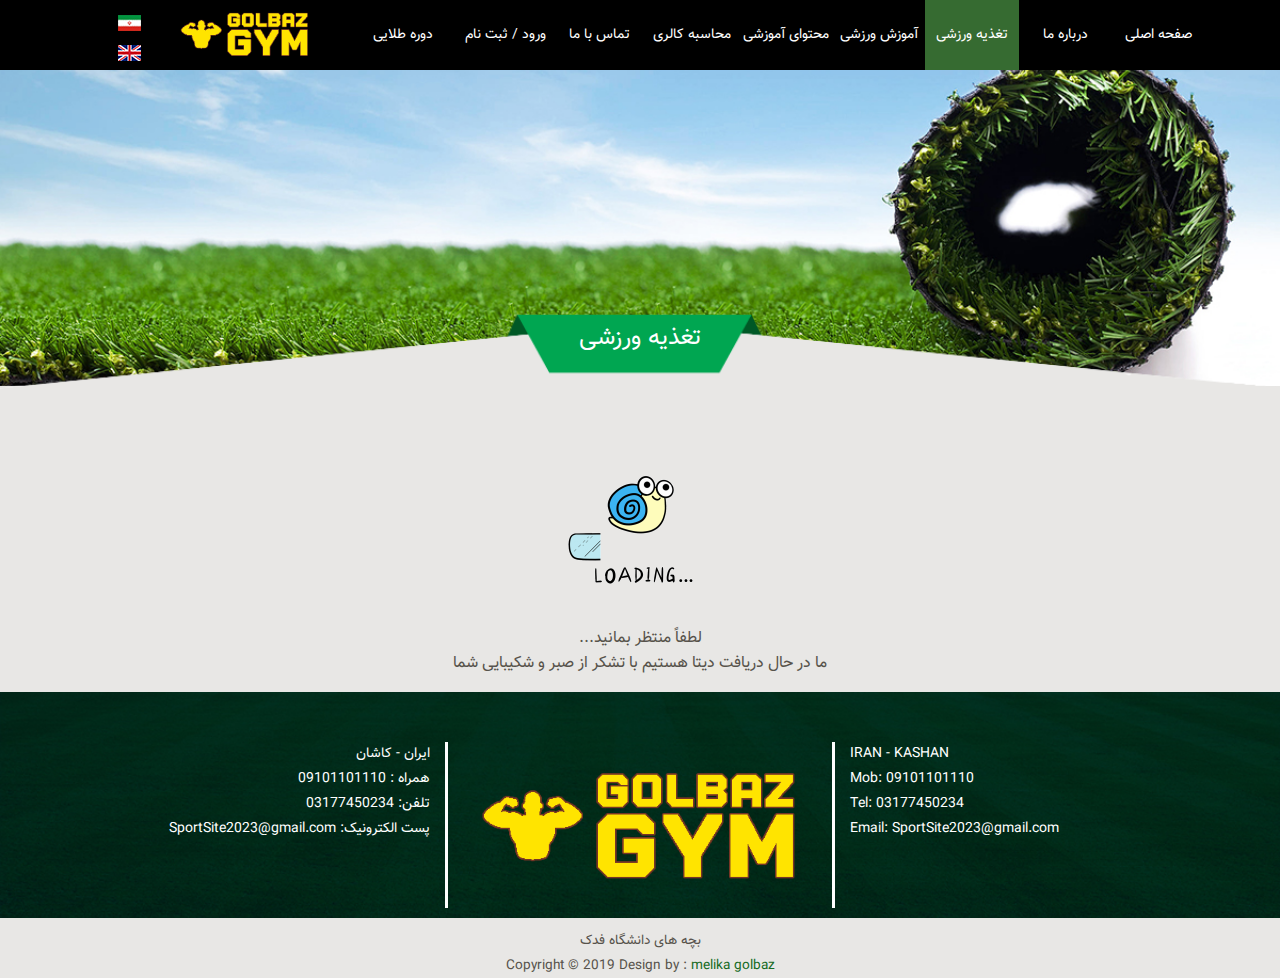
<file: products.html>
<!DOCTYPE html>
<html lang="en">

<head>
    <meta charset="utf-8">
    <meta http-equiv="X-UA-Compatible" content="IE=edge">
    <meta name="viewport" content="width=device-width, initial-scale=1">
    <title>سایت ورزشی</title>
    <!-- start style -->
    <link type="text/css" href="css/bootstrap.css" rel="stylesheet">
    <link type="text/css" href="css/style.css" rel="stylesheet">
    <link type="text/css" href="css/responsiveslides.css" rel="stylesheet">
    <link type="text/css" href="css/custom.css" rel="stylesheet">
    <!-- end style -->
</head>

<body>
<div class="container-fluid p-0">
    <!-- start menu and nav-bar -->
    <!-- start desktop menu -->
    <div id="menu" class="col-lg-12 col-md-12 col-sm-12 hidden-xs">
        <div class="container p-0">
            <div class="col-lg-9 col-md-9 col-sm-9 p-0 pr-20">
                <table width="100%">
                    <tr align="center">
                        <td width="10%"><a href="index.html">صفحه اصلی</a></td>
                        <td width="10%"><a href="about.html">درباره ما</a></td>
                        <td width="10%" id="active"><a href="products.html">تغذیه ورزشی</a></td>
                        <td width="10%"><a href="gallery.html">آموزش ورزشی</a></td>
                        <td width="10%"><a href="news.html">محتوای آموزشی</a></td>
                        <td width="10%"><a href="calorie.html">محاسبه کالری</a></td>
                        <td width="10%"><a href="contact.html">تماس با ما</a></td>
                        <td width="10%" id="auth-nav"><a href="auth.html">ورود / ثبت نام</a></td>
                        <td width="10%" id="profile-nav"><a href="profile.html">پروفایل</a></td>
                        <td width="12%"><a href="gold-course.html" class="gold-course">دوره طلایی</a></td>
                    </tr>
                </table>
            </div>
            <div class="col-lg-3 col-md-3 col-sm-3">
                    <span class="col-lg-8 col-md-8 col-sm-8 text-left">
							<a href="index.html"><img src="assets/logo.png" id="logo" alt=""></a>
						</span>

                <div class="col-lg-3 col-md-3 col-sm-4 text-center">
                    <div class="ir-flag"></div>
                    <div class="eng-flag"></div>
                </div>
            </div>
        </div>
    </div>
    <!-- end desktop menu -->
    <!-- start mobile menu -->
    <div id="menu-xs" class="col-xs-12 visible-xs">
        <div id="mySidenav" class="sidenav">
            <a href="javascript:void(0)" class="closebtn" onclick="closeNav()">&times;</a>
            <ul>
                <li>
                    <a href="product.html"><img src="pics/ir-flag.jpg"> &nbsp; <img src="pics/eng-flag.jpg"></a>
                </li>
                <li><a href="index.html">صفحه اصلی</a></li>
                <li><a href="about.html">درباره ما</a></li>
                <li><a href="products.html">تغذیه ورزشی</a></li>
                <li><a href="gallery.html">تصاویر آموزشی</a></li>
                <li><a href="news.html">محتوای آموزشی</a></li>
                <li><a href="support.html">پشتیبانی</a></li>
                <li><a href="contact.html">تماس با ما</a></li>
            </ul>
        </div>
        <span class="col-xs-6 text-right nav-menu" onclick="openNav()">&#9776; منو </span>
        <span class="col-xs-6 text-left">
					<img src="assets/logo.png" alt="">
				</span>
    </div>
    <!-- end mobile menu -->
    <!-- end menu and nav-bar -->

    <!-- start content -->
    <div class="col-lg-12 col-md-12 col-sm-12 col-xs-12 p-0">
        <div id="header-img">
            <img src="pics/product.jpg">
        </div>
    </div>
    <!-- title for desktop -->
    <div class="col-lg-12 col-md-12 col-sm-12 hidden-xs" id="intro">
        <h3>تغذیه ورزشی</h3>
    </div>
    <!-- /title for desktop -->
    <!-- title for mobile -->
    <div class="col-xs-12 visible-xs" id="intro-xs">
        <h3>تغذیه ورزشی</h3>
    </div>
    <!-- /title for mobile -->
    <div class="container text-justify">
        <div id="loader-context">
            <div class="row text-center">
                <img src="./assets/loader.gif" class="loader-image">
            </div>

            <div class="text-center">
                <div class="loading-text">لطفاً منتظر بمانید...</div>
                <div class="loading-text">ما در حال دریافت دیتا هستیم با تشکر از صبر و شکیبایی شما</div>
            </div>
        </div>
        <div class="col-lg-12 col-md-12 col-sm-12 col-xs-12 p-0" id="data-container">
        </div>
    </div>
    <!-- end content -->

    <!-- start footer -->
    <div id="includedFooter"></div>
    <!-- end footer -->
</div>

<!-- start javascript -->
<script src="js/jquery.min.js"></script>
<script src="js/bootstrap.min.js"></script>
<script src="js/sidenav.js"></script>
<script src="js/responsiveslides.min.js"></script>
<script src="js/slider.js"></script>
<script src="js/axios.min.js"></script>
<script src="js/custom.js"></script>
<script>
    document.addEventListener("DOMContentLoaded", function () {
        // درخواست داده از API
        fetch("https://fitshim.com/wp-json/wp/v2/posts?categories=53")
            .then(response => response.text())
            .then(data => displayData(JSON.parse(data)))
            .catch(error => console.log('error', error));


        // نمایش داده‌ها در صفحه
        function displayData(data) {
            const dataContainer = document.getElementById('data-container');
            let loader = document.getElementById('loader-context');
            loader.setAttribute("style", "display:none")

            // ایجاد المان‌های HTML بر اساس داده‌های دریافتی
            data.forEach(item => {
                let resume = createElement({
                    tag: 'div',
                    class: 'col-lg-3 col-md-6 col-sm-6 col-xs-12 text-center',
                    children: [{
                        tag: 'div',
                        class: 'ih-item circle colored effect1',
                        children: [{
                            tag: 'a',
                            href: `product.html?title=${item.title.rendered}&img=${item.yoast_head_json.og_image[0].url}&summary=${item.yoast_head_json.description}`,
                            children: [{
                                tag: 'div',
                                class: 'spinner'
                            }, {
                                tag: 'div',
                                class: 'img',
                                children: [{
                                    tag: 'img',
                                    src: item.yoast_head_json.og_image[0].url
                                }]
                            }, {
                                tag: 'div',
                                class: 'info'
                            }, {
                                tag: 'div',
                                class: 'hr'
                            }, {
                                tag: 'div',
                                class: 'col-lg-12 col-md-12 col-sm-12 col-xs-12',
                                children: [{
                                    tag: 'h4',
                                    text: item.title.rendered
                                }]
                            }]
                        }]
                    }]
                });

                dataContainer.appendChild(resume);
            });
        }

        // تابع کمکی برای ایجاد المان HTML
        function createElement(obj) {
            var tag = obj.tag || 'div';
            var element = document.createElement(tag);

            if (obj.class) {
                element.className = obj.class;
            }

            if (obj.style) {
                element.style = obj.style;
            }

            if (obj.text) {
                element.innerHTML = obj.text;
            }

            if (obj.href && tag.toLowerCase() === 'a') {
                element.href = obj.href;
            }

            if (obj.src && tag.toLowerCase() === 'img') {
                element.src = obj.src;
            }

            if (obj.children) {
                for (var i = 0; i < obj.children.length; i++) {
                    var child = obj.children[i];
                    element.appendChild(createElement(child));
                }
            }

            return element;
        }
    });
</script>
<!-- end javascript -->
</body>
<!-- This template has been downloaded from Webrubik.com -->

</html>
</file>
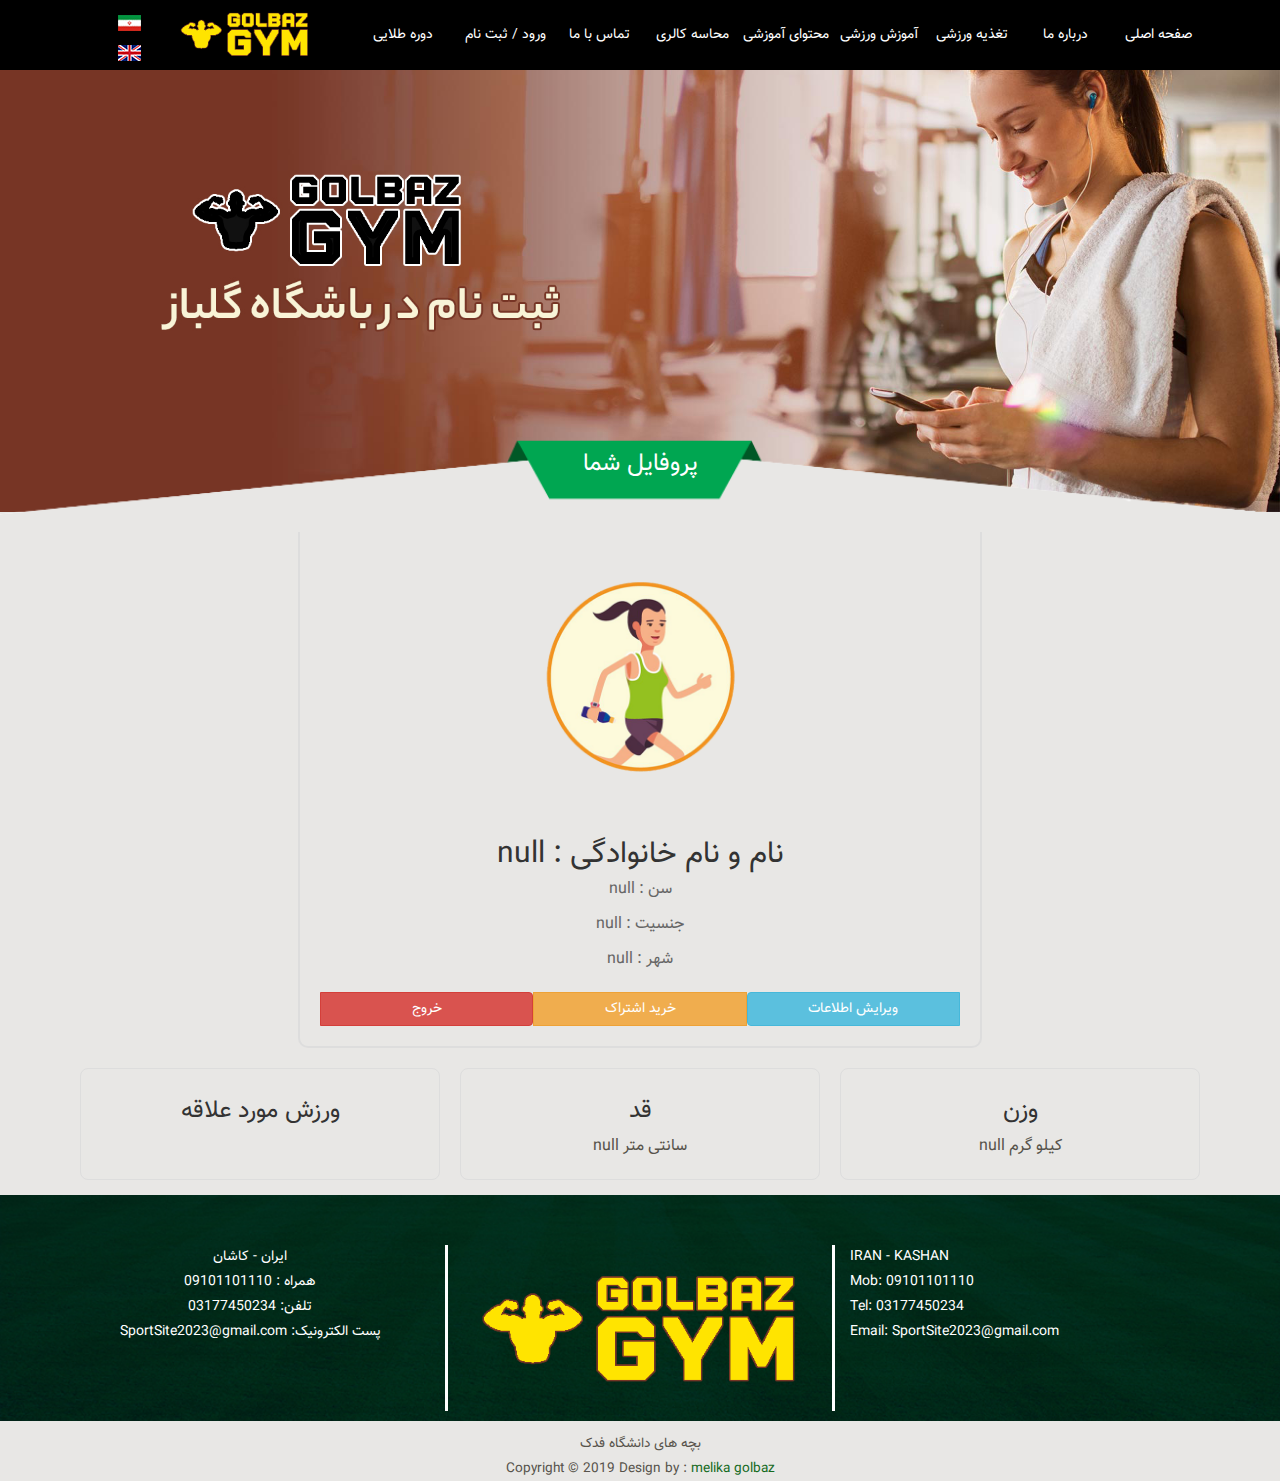
<file: profile.html>
<!DOCTYPE html>
<html lang="en">

<head>
    <meta charset="utf-8">
    <meta http-equiv="X-UA-Compatible" content="IE=edge">
    <meta name="viewport" content="width=device-width, initial-scale=1">
    <!-- start style -->
    <link type="text/css" href="css/bootstrap.css" rel="stylesheet">
    <link type="text/css" href="css/style.css" rel="stylesheet">
    <link type="text/css" href="css/responsiveslides.css" rel="stylesheet">
    <link type="text/css" href="css/custom.css" rel="stylesheet">
    <style>
        .container {
            text-align: center;
        }

        .profile {
            border: 2px solid #ddd;
            padding: 20px;
            border-radius: 10px;
            width: 60%;
            margin: auto;
        }

        .profile img {
            border-radius: 50%;
            width: 250px;
            height: 250px;
            object-fit: cover;
            margin-bottom: 20px;
        }

        .profile h2 {
            color: #333;
        }

        .profile p {
            color: #666;
            font-size: 16px;
        }

        .btn-group {
            margin-top: 20px;
        }

        .sport-info {
            display: flex;
            justify-content: space-around;
            margin-top: 20px;
        }

        .sport-info div {
            flex: 1;
            border: 1px solid #ddd;
            padding: 10px;
            margin: 0 10px;
            border-radius: 8px;
        }

        .sport-info h3 {
            color: #333;
            margin-bottom: 10px;
        }

        .edit-form {
            display: none;
        }

        .edit-form input {
            margin-bottom: 10px;
        }
    </style>
    <!-- end style -->
</head>

<body>
<div class="container-fluid p-0">
    <!-- start menu and nav-bar -->
    <!-- start desktop menu -->
    <div id="menu" class="col-lg-12 col-md-12 col-sm-12 hidden-xs">
        <div class="container p-0">
            <div class="col-lg-9 col-md-9 col-sm-9 p-0 pr-20">
                <table width="100%">
                    <tr align="center">
                        <td width="10%"><a href="index.html">صفحه اصلی</a></td>
                        <td width="10%"><a href="about.html">درباره ما</a></td>
                        <td width="10%"><a href="products.html">تغذیه ورزشی</a></td>
                        <td width="10%"><a href="gallery.html">آموزش ورزشی</a></td>
                        <td width="10%"><a href="news.html"> محتوای آموزشی</a></td>
                        <td width="10%"><a href="calorie.html">محاسه کالری</a></td>
                        <td width="10%"><a href="contact.html">تماس با ما</a></td>
                        <td width="10%" id="auth-nav"><a href="auth.html">ورود / ثبت نام</a></td>
                        <td width="10%" id="profile-nav"><a href="profile.html">پروفایل</a></td>
                        <td width="12%"><a href="gold-course.html" class="gold-course">دوره طلایی</a></td>
                    </tr>
                </table>
            </div>
            <div class="col-lg-3 col-md-3 col-sm-3">
                    <span class="col-lg-8 col-md-8 col-sm-8 text-left">
							<a href="index.html"><img src="assets/logo.png" id="logo" alt=""></a>
						</span>
                <div class="col-lg-3 col-md-3 col-sm-4 text-center">
                    <div class="ir-flag"></div>
                    <div class="eng-flag"></div>
                </div>
            </div>
        </div>
    </div>
    <!-- end desktop menu -->

    <!-- end menu and nav-bar -->

    <!-- start content -->
    <div class="col-lg-12 col-md-12 col-sm-12 col-xs-12 p-0">
        <div id="header-img">
            <img src="assets/login.jpg">
        </div>
    </div>
    <!-- title for desktop -->
    <div class="col-lg-12 col-md-12 col-sm-12 hidden-xs" id="intro">
        <h3>پروفایل شما</h3>
    </div>
    <!-- /title for desktop -->
    <!-- title for mobile -->
    <div class="col-xs-12 visible-xs" id="intro-xs">
        <h3>پروفایل شما</h3>
    </div>
    <!-- /title for mobile -->
    <div class="container text-justify">
        <div class="alert alert-danger" style="padding: 10px;display: none" role="alert" id="edit-error"></div>
        <div class="profile">
            <img src="assets/user-profile.png" alt="User Profile Image">
            <h2 id="fullname">نام و نام خانوادگی</h2>
            <p id="age">سن: -</p>
            <p id="gender">جنسیت: -</p>
            <p id="city">شهر: -</p>
            <div class="btn-group btn-group-justified" role="group" aria-label="...">
                <div class="btn-group" role="group">
                    <button type="button" class="btn btn-default btn-info" onclick="showEditForm()">ویرایش اطلاعات
                    </button>
                </div>
                <div class="btn-group" role="group">
                    <button type="button" class="btn btn-default btn-warning" onclick="buyCharge()">خرید اشتراک</button>
                </div>
                <div class="btn-group" role="group">
                    <button type="button" class="btn btn-default btn-danger" onclick="logout()">خروج</button>
                </div>
            </div>
        </div>

        <div class="edit-form">
            <div class="row">
                <div class="col-lg-12">
                    <label for="edit-fullname">نام و نام خانوادگی:</label>
                    <input type="text" id="edit-fullname" placeholder="نام و نام خانوادگی">
                </div>
                <div class="col-lg-12">
                    <label for="edit-age">سن:</label>
                    <input type="text" id="edit-age" placeholder="سن">
                </div>
                <div class="col-lg-12">
                    <label for="edit-gender">جنسیت:</label>
                    <input type="text" id="edit-gender" placeholder="جنسیت">
                </div>
                <div class="col-lg-12">
                    <label for="edit-city">شهر:</label>
                    <input type="text" id="edit-city" placeholder="شهر">
                </div>
                <div class="col-lg-12">
                    <label for="edit-size">قد:</label>
                    <input type="text" id="edit-size" placeholder="قد">
                </div>
                <div class="col-lg-12">
                    <label for="edit-weight">ورزن:</label>
                    <input type="text" id="edit-weight" placeholder="وزن">
                </div>


                <label for="edit-sport">ورزش مورد علاقه:</label>
                <input type="text" id="edit-sport" placeholder="ورزش مورد علاقه">


            </div>
            <button type="button" class="btn btn-default btn-success" onclick="saveEdit()">ذخیره تغییرات</button>

        </div>

        <div class="sport-info">
            <div>
                <h3>وزن</h3>
                <p id="weight">- کیلوگرم</p>
            </div>

            <div>
                <h3>قد</h3>
                <p id="size">- سانتی‌متر</p>
            </div>

            <div>
                <h3>ورزش مورد علاقه</h3>
                <p id="sport">-</p>
            </div>
        </div>
    </div>
    <!-- end content -->

    <!-- start footer -->
    <div id="includedFooter"></div>
    <!-- end footer -->
</div>

<!-- start javascript -->
<script src="js/jquery.min.js"></script>
<script src="js/bootstrap.min.js"></script>
<script src="js/sidenav.js"></script>
<script src="js/responsiveslides.min.js"></script>
<script src="js/slider.js"></script>
<script src="js/axios.min.js"></script>
<script src="js/sweetalert.js"></script>
<script src="js/custom.js"></script>
<script>
    const fullname = localStorage.getItem('fullname')
    const age = localStorage.getItem('age')
    const gender = localStorage.getItem('gender')
    const city = localStorage.getItem('city')
    const size = localStorage.getItem('size')
    const weight = localStorage.getItem('weight')
    const sport = localStorage.getItem('sport')
    document.getElementById('fullname').innerText = "نام و نام خانوادگی : " + fullname
    document.getElementById('age').innerText = "سن : " + age
    document.getElementById('gender').innerText = "جنسیت : " + gender
    document.getElementById('city').innerText = "شهر : " + city
    document.getElementById('size').innerText = "سانتی متر " + size
    document.getElementById('weight').innerText = "کیلو گرم " + weight
    document.getElementById('sport').innerText = sport
    document.getElementById('edit-fullname').value = fullname;
    document.getElementById('edit-age').value = age;
    document.getElementById('edit-gender').value = gender;
    document.getElementById('edit-city').value = city;
    document.getElementById('edit-size').value = size;
    document.getElementById('edit-weight').value = weight;
    document.getElementById('edit-sport').value = sport;
    let email = localStorage.getItem('email')

    function showEditForm() {
        document.querySelector('.profile').style.display = 'none';
        document.querySelector('.sport-info').style.display = 'none';
        document.querySelector('.edit-form').style.display = 'block';
    }

    function saveEdit() {

        const fullname = document.getElementById('edit-fullname').value;
        const age = document.getElementById('edit-age').value;
        const gender = document.getElementById('edit-gender').value;
        const city = document.getElementById('edit-city').value;
        const size = document.getElementById('edit-size').value;
        const weight = document.getElementById('edit-weight').value;
        const sport = document.getElementById('edit-sport').value;

        axios.post('http://127.0.0.1:5000/update', {
            email: email,
            fullname: fullname,
            age: age,
            gender: gender,
            city: city,
            size: size,
            weight: weight,
            sport: sport,
        })
            .then(function (response) {
                document.getElementById('fullname').innerText = "نام و نام خانوادگی : " + fullname;
                localStorage.setItem('fullname', fullname)
                document.getElementById('age').innerText = "سن : " + age;
                localStorage.setItem('age', age)
                document.getElementById('gender').innerText = "جنسیت : " + gender;
                localStorage.setItem('gender', gender)
                document.getElementById('city').innerText = "شهر : " + city;
                localStorage.setItem('city', city)
                document.getElementById('size').innerText = "سانتی متر " + size;
                localStorage.setItem('size', size)
                document.getElementById('weight').innerText = "کیلوگرم " + weight;
                localStorage.setItem('weight', weight)
                document.getElementById('sport').innerText = sport;
                localStorage.setItem('sport', sport)
                document.querySelector('.profile').style.display = 'block';
                document.querySelector('.sport-info').style.display = 'flex';
                document.querySelector('.edit-form').style.display = 'none';
            })
            .catch(function (error) {
                let show_message = document.getElementById('edit-error')
                show_message.setAttribute("style", "padding: 10px;display: block; margin-top: 10px")
                show_message.innerText = error.response.data.message
            });
    }

    function buyCharge() {
        localStorage.setItem("gold-time", '3600')
        localStorage.setItem("gold-enable", 'true')
        Swal.fire({
            title: "موفقیت آمیز",
            text: "شما یک ساعت اشتراک رایگان دریافت کردید",
            icon: "success"
        });
    }

    function logout() {
        Swal.fire({
            title: "آیا میخواهید خارج شوید؟",
            text: "اگر قصد خاج شدن از پروفایل خود را دارید گزینه بله و اگر نه خیر",
            icon: "warning",
            showCancelButton: true,
            cancelButtonText: "خیر",
            confirmButtonColor: "#d33",
            cancelButtonColor: "#3085d6",
            confirmButtonText: "بله"
        }).then((result) => {
            if (result.isConfirmed) {
                localStorage.setItem('fullname', '')
                localStorage.setItem('email', '')
                localStorage.setItem('is_login', 'false')
                Swal.fire({
                    title: "خارج شدید!",
                    text: "شما با موفقیت خاج شدید  به صفحه اصلی برمیگردید",
                    icon: "success"
                });
                window.location.href = "index.html";
            }
        });
    }
</script>
<!-- end javascript -->
</body>
<!-- This template has been downloaded from Webrubik.com -->

</html>
</file>
<file: css/style.css>
/* CSS Document */
@charset "UTF-8";

@font-face {
    font-family: 'Vazir';
    src: url('../fonts/Vazir.eot');
    src: local('../fonts/Vazir'), url('../fonts/Vazir.woff') format('woff'), url('../fonts/Vazir.ttf') format('truetype'), url('../fonts/Vazir.svg') format('svg');
}

* {
    font-family: 'Vazir';
}

a {
    text-decoration: none;
    color: #57534B;
}

a:hover {
    text-decoration: none;
}

img {
    max-width: 100%;
}

h1, h2, h3, h4, h5, h6 {
    line-height: 25px;
}

input, textarea {
    border-radius: 5px;
    border: 1px solid #496E52
}

body {
    margin: 0;
    padding: 0;
    line-height: 25px;
    direction: rtl;
    font-size: 16px;
    cursor: default;
    color: #57534B;
    font-family: "Vazir";
    background-color: #e8e7e5;
}

.p-0 {
    padding: 0
}

.pr-20 {
    padding-right: 20px;
}

.m-0 {
    margin: 0;
}

.ir-flag {
    background-image: url('../pics/ir-flag.jpg');
    background-repeat: no-repeat;
    height: 20px;
    width: 25px;
    margin-top: 15px;
    margin-bottom: 10px
}

.eng-flag {
    background-image: url('../pics/eng-flag.jpg');
    background-repeat: no-repeat;
    height: 20px;
    width: 25px
}

#logo {
    max-width: 100%;
}

#menu {
    background-color: #000;
    max-width: 100%;
    background-size: cover;
    position: fixed;
    z-index: 99999999;
    height: 70px;
}

#menu a {
    color: #fff;
    font-size: 14px;
    padding: 20px 0;
}

#menu a:hover {
    color: #fff;
}

#menu table {
    height: 70px;
}

#menu td {
    background-color: inherit;
    transition: all .5s;
}

#menu td#active {
    background-color: #366b31
}

#menu td:hover {
    background-color: #366b31;
    transition: all .5s;
}

/*menu xs*/
#menu-xs {
    background-image: url(../pics/menu_line.jpg);
    max-width: 100%;
    background-size: cover;
    position: fixed;
    z-index: 99999999;
    height: 30px;
    padding-top: 5px;
    color: #fff;
}

.sidenav {
    height: 100%;
    width: 0;
    position: fixed;
    z-index: 1;
    top: 0;
    left: 0;
    background-color: #111;
    overflow-x: hidden;
    transition: 0.5s;
    padding-top: 60px;
    text-align: center;
}

.sidenav ul {
    list-style: none;
}

.sidenav a {
    padding: 8px 8px 8px 32px;
    text-decoration: none;
    font-size: 16px;
    color: #818181;
    display: block;
    transition: 0.3s

}

.sidenav a:hover {
    color: #f1f1f1;
}

.sidenav .closebtn {
    position: absolute;
    top: 0;
    right: 25px;
    font-size: 36px;
    margin-left: 50px;
}

@media screen and (max-height: 450px) {
    .sidenav {
        padding-top: 15px;
    }

    .sidenav a {
        font-size: 16px;
    }
}

.nav-menu {
    font-size: 18px;
    cursor: pointer;
    padding: 0;
}

/**/

#header-img {
    margin: 0 auto;
}

#header-img img {
    width: 100%;
}

#intro {
    background-image: url(../pics/intro_back.png);
    background-repeat: no-repeat;
    background-position: center center;
    background-size: cover;
    text-align: center;
    color: #fff;
    margin-bottom: 20px;
    margin-top: -80px;
    z-index: 999;
    max-width: 100%;
    height: 100px;
}

#intro-xs {
    margin: 0 auto 30px auto;
    border-top: 1px solid #fff;
    background-color: #00a651;
    color: #fff;
    text-align: center;
    box-shadow: 2px 2px 3px #535353;
}

#intro-xs h3 {
    margin: 5px;
}

.hr {
    margin: 0 auto;
    padding: 0;
    background: #ffffff;
    background: -moz-linear-gradient(left, #ffffff 0%, #418700 50%, #ffffff 100%);
    background: -webkit-linear-gradient(left, #ffffff 0%, #418700 50%, #ffffff 100%);
    background: linear-gradient(to right, #ffffff 0%, #418700 50%, #ffffff 100%);
    filter: progid:DXImageTransform.Microsoft.gradient(startColorstr='#ffffff', endColorstr='#ffffff', GradientType=1);
    height: 2px;
}

.main_product {
    border: #6d815b solid 5px;
    border-radius: 150px;
    background-size: cover;
    background-position: center center;
    width: 230px;
    height: 230px;
    margin: auto;
}

#main_about {
    box-shadow: inset 0 0 0 5px rgba(12, 80, 11, 0.4), 0 1px 2px rgba(0, 0, 0, 0.3);
    border-radius: 150px;
    background-image: url('../pics/download.jfif');
    background-position: right center;
    background-size: contain;
    background-repeat: no-repeat;
    background-color: #fff;
    width: 230px;
    height: 230px;
    margin: auto;
}

.border {
    border-right: #6d815b dotted 2px
}

#main_resume {
    box-shadow: inset 0 0 0 5px rgba(12, 80, 11, 0.4), 0 1px 2px rgba(0, 0, 0, 0.3);
    border-radius: 150px;
    background-size: cover;
    background-position: center center;
    width: 230px;
    height: 230px;
    margin: auto;
}

.main_resume {
    box-shadow: inset 0 0 0 5px rgba(12, 80, 11, 0.4), 0 1px 2px rgba(0, 0, 0, 0.3);
    border-radius: 150px;
    background-size: cover;
    background-position: center center;
    width: 120px;
    height: 120px;
    margin: 5px auto;
}

.pic {
    box-shadow: inset 0 0 0 5px rgba(12, 80, 11, 0.4), 0 1px 2px rgba(0, 0, 0, 0.3);
    border-radius: 150px;
    background-position: right center;
    background-size: cover;
    background-repeat: no-repeat;
    background-color: #fff;
    width: 130px;
    height: 130px;
    margin: 10px auto;
}

#page {
    min-height: 350px;
    background-color: #e8e7e5;
}

#page h3 {
    margin: 10px 0 20px 0;
}

#page #read-more {
    color: #1C7040;
}

/*scroll img*/
.fixed-bg {
    background-image: url(../pics/back.jpg);
    min-height: 300px;
    background-attachment: fixed;
    background-position: center;
    background-repeat: no-repeat;
    background-size: cover;
    margin: 50px 0;
    max-width: 100%;
    box-shadow: #6A6A6A 0px 3px 4px;
}

#shadow {
    box-shadow: 0px -3px 4px #6A6A6A;
}

/**/

/* Float Shadow */
.hvr-float-shadow {
    margin-bottom: 20px;
    display: inline-block;
    vertical-align: middle;
    -webkit-transform: translateZ(0);
    transform: translateZ(0);
    box-shadow: 0 0 1px rgba(0, 0, 0, 0);
    -webkit-backface-visibility: hidden;
    backface-visibility: hidden;
    -moz-osx-font-smoothing: grayscale;
    position: relative;
    -webkit-transition-duration: 0.3s;
    transition-duration: 0.3s;
    -webkit-transition-property: transform;
    transition-property: transform;
}

.hvr-float-shadow:before {
    pointer-events: none;
    position: absolute;
    z-index: -1;
    content: '';
    top: 100%;
    left: 5%;
    height: 10px;
    width: 90%;
    opacity: 0;
    margin-bottom: 50px;
    background: -webkit-radial-gradient(center, ellipse, rgba(0, 0, 0, 0.35) 0%, rgba(0, 0, 0, 0) 80%);
    background: radial-gradient(ellipse at center, rgba(0, 0, 0, 0.35) 0%, rgba(0, 0, 0, 0) 80%);
    /* W3C */
    -webkit-transition-duration: 0.3s;
    transition-duration: 0.3s;
    -webkit-transition-property: transform, opacity;
    transition-property: transform, opacity;
}

.hvr-float-shadow:hover, .hvr-float-shadow:focus, .hvr-float-shadow:active {
    -webkit-transform: translateY(-5px);
    transform: translateY(-5px);
    /* move the element up by 5px */
}

.hvr-float-shadow:hover:before, .hvr-float-shadow:focus:before, .hvr-float-shadow:active:before {
    opacity: 1;
    -webkit-transform: translateY(5px);
    transform: translateY(5px);
    /* move the element down by 5px (it will stay in place because it's attached to the element that also moves up 5px) */
}

.hvr-float-shadow p {
    margin-top: 15px;
}

/*hover product*/
.ih-item {
    position: relative;
    -webkit-transition: all 0.35s ease-in-out;
    -moz-transition: all 0.35s ease-in-out;
    transition: all 0.35s ease-in-out;
}

.ih-item,
.ih-item * {
    -webkit-box-sizing: border-box;
    -moz-box-sizing: border-box;
    box-sizing: border-box;
}

.ih-item a {
    color: #495E48;
}

.ih-item a:hover {
    text-decoration: none;
}

.ih-item img {
    width: 100%;
    height: 100%;
}

.ih-item.circle {
    position: relative;
    width: 220px;
    height: 120px;
    border-radius: 50%;
    margin: 20px auto;
}

.ih-item.circle .img {
    position: relative;
    width: 220px;
    height: 120px;
    border-radius: 50%;
}

.ih-item.circle .img:before {
    position: absolute;
    display: block;
    content: '';
    width: 100%;
    height: 100%;
    border-radius: 50%;
    box-shadow: inset 0 0 0 10px rgba(12, 80, 11, 0.4), 0 1px 2px rgba(0, 0, 0, 0.3);
    -webkit-transition: all 0.35s ease-in-out;
    -moz-transition: all 0.35s ease-in-out;
    transition: all 0.35s ease-in-out;
}

.ih-item.circle .img img {
    border-radius: 50%;
}

.ih-item.circle .info {
    position: absolute;
    top: 0;
    bottom: 0;
    left: 0;
    right: 0;
    text-align: center;
    border-radius: 50%;
    -webkit-backface-visibility: hidden;
    backface-visibility: hidden;
}

.ih-item.circle.effect6 .img {
    opacity: 1;
    -webkit-transform: scale(1);
    -moz-transform: scale(1);
    -ms-transform: scale(1);
    -o-transform: scale(1);
    transform: scale(1);
    -webkit-transition: all 0.35s ease-in-out;
    -moz-transition: all 0.35s ease-in-out;
    transition: all 0.35s ease-in-out;
}

.ih-item.circle.effect6.colored .info {
    background: rgba(12, 50, 11, 0.5);
}

.ih-item.circle.effect6 .info {
    background: #333333;
    opacity: 0;
    -webkit-transition: all 0.35s ease-in-out;
    -moz-transition: all 0.35s ease-in-out;
    transition: all 0.35s ease-in-out;
}

.ih-item.circle.effect6 .info h3 {
    color: #fff;
    text-transform: uppercase;
    position: relative;
    letter-spacing: 2px;
    font-size: 22px;
    margin: 0 30px;
    padding: 55px 0 0 0;
    height: 110px;
    text-shadow: 0 0 1px white, 0 1px 2px rgba(0, 0, 0, 0.3);
}

.ih-item.circle.effect6 .info p {
    color: #bbb;
    padding: 10px 5px;
    margin: 0 30px;
    font-size: 12px;
    border-top: 1px solid rgba(255, 255, 255, 0.5);
}

.ih-item.circle.effect6.scale_up .info {
    -webkit-transform: scale(0.5);
    -moz-transform: scale(0.5);
    -ms-transform: scale(0.5);
    -o-transform: scale(0.5);
    transform: scale(0.5);
}

.ih-item.circle.effect6.scale_up a:hover .img {
    opacity: 0;
    -webkit-transform: scale(1.5);
    -moz-transform: scale(1.5);
    -ms-transform: scale(1.5);
    -o-transform: scale(1.5);
    transform: scale(1.5);
}

.ih-item.circle.effect6.scale_up a:hover .info {
    opacity: 1;
    -webkit-transform: scale(1);
    -moz-transform: scale(1);
    -ms-transform: scale(1);
    -o-transform: scale(1);
    transform: scale(1);
}

.ih-item.circle.effect6.scale_down .info {
    -webkit-transform: scale(1.5);
    -moz-transform: scale(1.5);
    -ms-transform: scale(1.5);
    -o-transform: scale(1.5);
    transform: scale(1.5);
}

.ih-item.circle.effect6.scale_down a:hover .img {
    opacity: 0;
    -webkit-transform: scale(0.5);
    -moz-transform: scale(0.5);
    -ms-transform: scale(0.5);
    -o-transform: scale(0.5);
    transform: scale(0.5);
}

.ih-item.circle.effect6.scale_down a:hover .info {
    opacity: 1;
    -webkit-transform: scale(1);
    -moz-transform: scale(1);
    -ms-transform: scale(1);
    -o-transform: scale(1);
    transform: scale(1);
}

.ih-item.circle.effect6.scale_down_up .info {
    -webkit-transform: scale(0.5);
    -moz-transform: scale(0.5);
    -ms-transform: scale(0.5);
    -o-transform: scale(0.5);
    transform: scale(0.5);
    -webkit-transition: all 0.35s ease-in-out 0.2s;
    -moz-transition: all 0.35s ease-in-out 0.2s;
    transition: all 0.35s ease-in-out 0.2s;
}

.ih-item.circle.effect6.scale_down_up a:hover .img {
    opacity: 0;
    -webkit-transform: scale(0.5);
    -moz-transform: scale(0.5);
    -ms-transform: scale(0.5);
    -o-transform: scale(0.5);
    transform: scale(0.5);
}

.ih-item.circle.effect6.scale_down_up a:hover .info {
    opacity: 1;
    -webkit-transform: scale(1);
    -moz-transform: scale(1);
    -ms-transform: scale(1);
    -o-transform: scale(1);
    transform: scale(1);
}

.ih-item.circle.effect1 .spinner {
    width: 230px;
    height: 130px;
    border: 10px solid #d8a97d;
    border-right-color: #7c5a42;
    border-bottom-color: #3b2118;
    border-radius: 50%;
    -webkit-transition: all 0.8s linear;
    -moz-transition: all 0.8s linear;
    transition: all 0.8s linear;
}

.ih-item.circle.effect1 .img {
    position: absolute;
    top: 10px;
    bottom: 0;
    left: 0px;
    right: 10px;
    width: auto;
    height: auto;
}

.ih-item.circle.effect1 .img:before {
    display: none;
}

.ih-item.circle.effect1.colored .info {
    background: #386A50;
    background: rgba(255, 255, 255, 0);
}

.ih-item.circle.effect1 .info {
    top: 10px;
    bottom: 0;
    left: 0;
    right: 10px;
    background: #333333;
    background: rgba(0, 0, 0, 0.6);
    opacity: 0;
    -webkit-transition: all 0.8s ease-in-out;
    -moz-transition: all 0.8s ease-in-out;
    transition: all 0.8s ease-in-out;
}

.ih-item.circle.effect1 .info h3 {
    color: #fff;
    text-transform: uppercase;
    position: relative;
    letter-spacing: 2px;
    font-size: 22px;
    margin: 0 30px;
    padding: 55px 0 0 0;
    height: 110px;
    text-shadow: 0 0 1px white, 0 1px 2px rgba(0, 0, 0, 0.3);
}

.ih-item.circle.effect1 .info p {
    color: #bbb;
    padding: 10px 5px;
    font-style: italic;
    margin: 0 30px;
    font-size: 12px;
    border-top: 1px solid rgba(255, 255, 255, 0.5);
}

.ih-item.circle.effect1 a:hover .spinner {
    -webkit-transform: rotate(180deg);
    -moz-transform: rotate(180deg);
    -ms-transform: rotate(180deg);
    -o-transform: rotate(180deg);
    transform: rotate(180deg);
}

.ih-item.circle.effect1 a:hover .info {
    opacity: 1;
}

/**/

.rounded img{
    border-radius: 10px;
}

#product-name{
    margin: 5px auto 10px auto;
    font-size: 22px;
    font-weight: bold;
}
.gallery {
    list-style: none;
}

#product li {
    list-style-image: url('../pics/circle-backward.png');
    margin-top: 10px;
    transition: all .3s;
}

#product li:hover {
    margin-right: 5px;
    list-style-image: url('../pics/circle-backward1.png');
    transition: all .3s;
}

#product li#current{
    margin-right: 5px !important;
    list-style-image: url('../pics/circle-backward1.png');
}

#sidebar-title {
    background-color: #00a651;
    margin: 0 auto;
}

#sidebar-title h3 {
    text-align: center;
    color: #FFFFFF;
    padding-top: 5px;
}

#sidebar-body {
    border: 1px solid #A2A2A2;
    background-color: #fff;
    margin: 0 auto;
}

.contact-icon {
    padding-left: 25px;
    margin-bottom: 10px;
}

.contact-icon i {
    color: #356b31;
    font-size: 18px;
}

form input, textarea {
    width: 100%;
    padding: 5px;
    margin-bottom: 10px;
}

form input, textarea:focus {
    outline: none;
}

form input[type=submit] {
    width: auto;
}

.star {
    color: #FF070B;
    margin-left: 5px;
}

iframe {
    max-width: 100%;
    width: 100%;
    border-radius: 5px;
    height: 200px;
}

/*gallery*/
.elem, .elem * {
    box-sizing: border-box;
    margin: 0 !important;
    border-radius: 50%;
}

.elem {
    display: inline-block;
    font-size: 0;
    width: 100%;
    height: 160px;
    margin: 0 auto;
    border-bottom: none;
    background: #fff;
    padding: 5px;
    border-radius: 50%;
    background-clip: padding-box;
}

.elem > span {
    display: block;
    cursor: pointer;
    border-radius: 50%;
    border: 1px solid transparent;
    padding-bottom: 150px;
    background-size: cover;
    background-position: center center;
}

@media screen and (max-width: 900px) {
    .elem {
        width: 100% !important
    }
}
/*gallery*/

#footer {
    background-image: url(../pics/footer_line.jpg);
    background-repeat: no-repeat;
    background-size: cover;
    min-height: 200px;
    color: #fff;
    font-size: 14px;
    margin-top: 15px;
    margin-bottom: 10px;
    padding: 50px 10px 10px 10px;
}

.footer-logo {
    border-left: 3px solid #fff;
    border-right: 3px solid #fff;
}

.copyright a {
    color: #166B1F;
}
</file>
<file: css/responsiveslides.css>
/*! http://responsiveslides.com v1.54 by @viljamis */

.rslides {
  list-style: none;
  overflow: hidden;
  width: 100%;
  padding: 0;
  margin: 0;
  }

.rslides li {
  -webkit-backface-visibility: hidden;
  position: absolute;
  display: none;
  width: 100%;
  left: 0;
  top: 0;
  }

.rslides li:first-child {
  position: relative;
  display: block;
  float: left;
  }

.rslides img {
  display: block;
  height: auto;
  float: left;
  width: 100%;
  border: 0;
  }
</file>
<file: css/custom.css>
.loader-image {
    max-width: 200px;
    max-height: 200px;
}
.gold-course {
  animation: myanimation 2s infinite;
}

@keyframes myanimation {
  0% {color: #FFD700;}
  50% {color: #FFFFFF;}
  100% {color: #FFD700;}
}
</file>
<file: css/minimal.css>
.lcl_minimal #lcl_window,
.lcl_minimal.lcl_txt_under #lcl_txt,
.lcl_minimal.lcl_txt_rside:not(.lcl_force_txt_over) #lcl_txt,
.lcl_minimal.lcl_txt_lside:not(.lcl_force_txt_over) #lcl_txt {
	background-color: #3d3d3d;	
}
.lcl_minimal #lcl_subj {
	background-color: #474747;	
}
.lcl_minimal.lcl_fullscreen_mode #lcl_subj {
	background-color: #252525;	
}

.lcl_minimal #lcl_loader > span {
	border-color: #999 #999 transparent;
}

.lcl_minimal.lcl_txt_rside:not(.lcl_force_txt_over) #lcl_txt:after, 
.lcl_minimal.lcl_txt_lside:not(.lcl_force_txt_over) #lcl_txt:after {
	width: 1px;	
}


/* COMMANDS */
.lcl_minimal #lcl_nav_cmd,
.lcl_minimal .lcl_outer_cmd #lcl_nav_cmd,
.lcl_minimal .lcl_forced_outer_cmd #lcl_nav_cmd {
	padding: 4px !important;	
}
.lcl_minimal #lcl_nav_cmd:before {
    content: "";
	background: rgba(0, 0, 0, 0.4);
    height: 42px;
    left: 0;
    position: absolute;
    right: 0;
    top: 0;
}
.lcl_minimal.lcl_fullscreen_mode[lcl-type=iframe] #lcl_nav_cmd:before {
	background: #3d3d3d;
}
.lcl_minimal.lcl_fullscreen_mode[lcl-type=iframe] #lcl_subj {
	top: 42px;	
}
.lcl_minimal .lcl_close {
    margin-left: 14px !important;
}
.lcl_minimal .lcl_zoom_in {
    margin-right: 14px !important;
}
@media screen and (min-width:450px) { 
	.lcl_minimal .lcl_close {
		margin-left: 28px !important;
	}
	.lcl_minimal .lcl_zoom_in {
		margin-right: 28px !important;
	}
	.lcl_minimal.lcl_inner_cmd:not(.lcl_on_mobile) #lcl_nav_cmd:before,
	.lcl_minimal.lcl_fullscreen_mode.lcl_outer_cmd:not(.lcl_on_mobile):not([lcl-type=iframe]):not([lcl-type=html]) #lcl_nav_cmd:before {
		opacity: 0;
		
		-webkit-transition: opacity .2s ease-in .5s; 
		transition: 		opacity .2s ease-in .5s;	
	}
	.lcl_minimal:not(.lcl_on_mobile) #lcl_window:hover #lcl_nav_cmd:before,
	.lcl_minimal.lcl_fullscreen_mode.lcl_outer_cmd:not(.lcl_on_mobile):not([lcl-type=iframe]):not([lcl-type=html]):hover #lcl_nav_cmd:before {
		opacity: 1;
		
		-webkit-transition: all .2s ease-in 0s; 
		transition: 		all .2s ease-in 0s;
	}
}
.lcl_minimal #lcl_nav_cmd .lcl_icon {
	color: #fafafa;
	background: transparent;
	border-radius: 0 !important;
	border: none !important;
	box-shadow: none !important;
	margin: 3px;	
}
@media screen and (max-width:475px) { 
	.lcl_minimal #lcl_nav_cmd .lcl_icon {
		margin: 3px 0;	
	}
	.lcl_minimal .lcl_counter {
    	letter-spacing: -1px;
	}
}
@media screen and (max-width:400px) { 
	.lcl_minimal #lcl_nav_cmd .lcl_icon {
		width: 24px;
	}
}
.lcl_minimal #lcl_nav_cmd .lcl_icon:before,
.lcl_minimal #lcl_nav_cmd .lcl_icon * {
	text-shadow: 0 0 2px rgba(0, 0, 0, .6); 	
}
.lcl_minimal .lcl_icon:not(.lcl_counter):after {
	background: #cfcfcf;
}
.lcl_minimal#lcl_wrap:not(.lcl_on_mobile) .lcl_icon:not(.lcl_counter):not(a):hover:before {
	color: #fff;
	text-shadow: none; 	
}
.lcl_minimal:not(.lcl_on_mobile) .lcl_icon:not(.lcl_counter):after,
.lcl_minimal:not(.lcl_on_mobile) .lcl_icon:not(.lcl_counter):hover:after {
	border-radius: 0;
	top: 0;
	left: 0;
	right: 0;
	bottom: 0;
	background: rgba(0, 0, 0, 0.15) !important;
	box-shadow: 0 0 0 7px rgba(0, 0, 0, 0.15);
}
.lcl_minimal.lcl_nav_btn_middle .lcl_prev:before, 
.lcl_minimal.lcl_nav_btn_middle .lcl_next:before {
    font-size: 28px !important;
}
.lcl_minimal.lcl_nav_btn_middle .lcl_prev:after,
.lcl_minimal.lcl_nav_btn_middle .lcl_next:after {
	box-shadow: none !important;
}
.lcl_minimal.lcl_nav_btn_middle .lcl_next:after, .lcl_minimal.lcl_nav_btn_middle .lcl_prev:after,
.lcl_minimal.lcl_nav_btn_middle:not(.lcl_on_mobile) .lcl_next:hover:after, .lcl_minimal.lcl_nav_btn_middle .lcl_prev:hover:after {
	background: rgba(0, 0, 0, 0.3) !important;
}
.lcl_minimal .lcl_counter {
	font-size: 13px;
	line-height: 28px;	
}


/* alternative inner close button */
.lcl_minimal #lcl_corner_close {
	background: #303030;
    border-color: transparent !important;
    border-radius: 0 !important;
   
	-webkit-transform: 	rotate(45deg);
	-ms-transform: 		rotate(45deg);
	transform: 			rotate(45deg);
}
.lcl_minimal #lcl_corner_close:before {
	color: #eee;
	
	-webkit-transform: 	rotate(45deg);
	-ms-transform: 		rotate(45deg);
	transform: 			rotate(45deg);
}
.lcl_minimal:not(.lcl_on_mobile) #lcl_corner_close:hover:before {
	-webkit-transform: 	rotate(225deg);
	-ms-transform: 		rotate(225deg);
	transform: 			rotate(225deg);
}


/* TEXTS */
.lcl_minimal #lcl_txt * {
	font-family: 'Vazir';
	color: #ddd;
}
.lcl_minimal #lcl_title {
	color: #eee;	
}
.lcl_minimal #lcl_author {
	color: #bfbfbf;	
}
.lcl_minimal .lcl_txt_border {
	border-bottom: 1px dotted #666 !important;	
}

/* text over */
.lcl_minimal.lcl_force_txt_over #lcl_txt,
.lcl_minimal.lcl_txt_over #lcl_txt {
	background: rgba(26, 26, 26, 0.9);
}
.lcl_minimal.lcl_force_txt_over #lcl_txt:before,
.lcl_minimal.lcl_txt_over #lcl_txt:before {
	background: #444;
}
.lcl_minimal.lcl_force_txt_over #lcl_txt:after, 
.lcl_minimal.lcl_txt_over #lcl_txt:after {
	border-color: #3e3e3e;
}


/* text block shadow */
.lcl_minimal.lcl_txt_rside:not(.lcl_force_txt_over) #lcl_txt:after {
    content: "";
	background: linear-gradient(to right, rgba(0, 0, 0, 0.3) 0%, rgba(0, 0, 0, 0) 100%);
    left: 0;
}
.lcl_minimal.lcl_txt_lside:not(.lcl_force_txt_over) #lcl_txt:after {
    content: "";
	background: linear-gradient(to left, rgba(0, 0, 0, 0.3) 0%, rgba(0, 0, 0, 0) 100%);
    right: 0;
}
.lcl_minimal.lcl_txt_under:not(.lcl_force_txt_over) #lcl_txt::after {
	content: "";
	background: linear-gradient(to bottom, rgba(0, 0, 0, 0.3) 0%, rgba(0, 0, 0, 0) 100%);
    height: 2px;
}



/* TOOLTIP */
.lcl_minimal .lcl_tooltip {
	background: rgba(0,0,0, 0.5);	
}
.lcl_minimal .lcl_tooltip.lcl_tt_bottom:before {
	border-color: transparent transparent #000;	
	opacity: .5;
}
.lcl_minimal .lcl_tooltip.lcl_tt_top:before {
	border-color: #000 transparent transparent;
	opacity: .5;
}

/* SOCIALS VISIBILITY */
.lcl_minimal .lcl_socials_tt a {
	border-color: #666;
}

/* THUMBS NAVIGATOR */
.lcl_minimal .lcl_tn_inner li {
	border-radius: 0;	
}
.lcl_minimal #lcl_thumbs_nav span {
	color: #dfdfdf;
}
.lcl_minimal .lcl_tn_mixed_types li::before {
    background: rgba(0, 0, 0, 0.25);	
}
.lcl_minimal .lcl_tn_mixed_types li:after {
    color: #fff;
}

/* PROGRESSBAR */
.lcl_minimal #lcl_progressbar {
	background: #eee;
}
</file>
